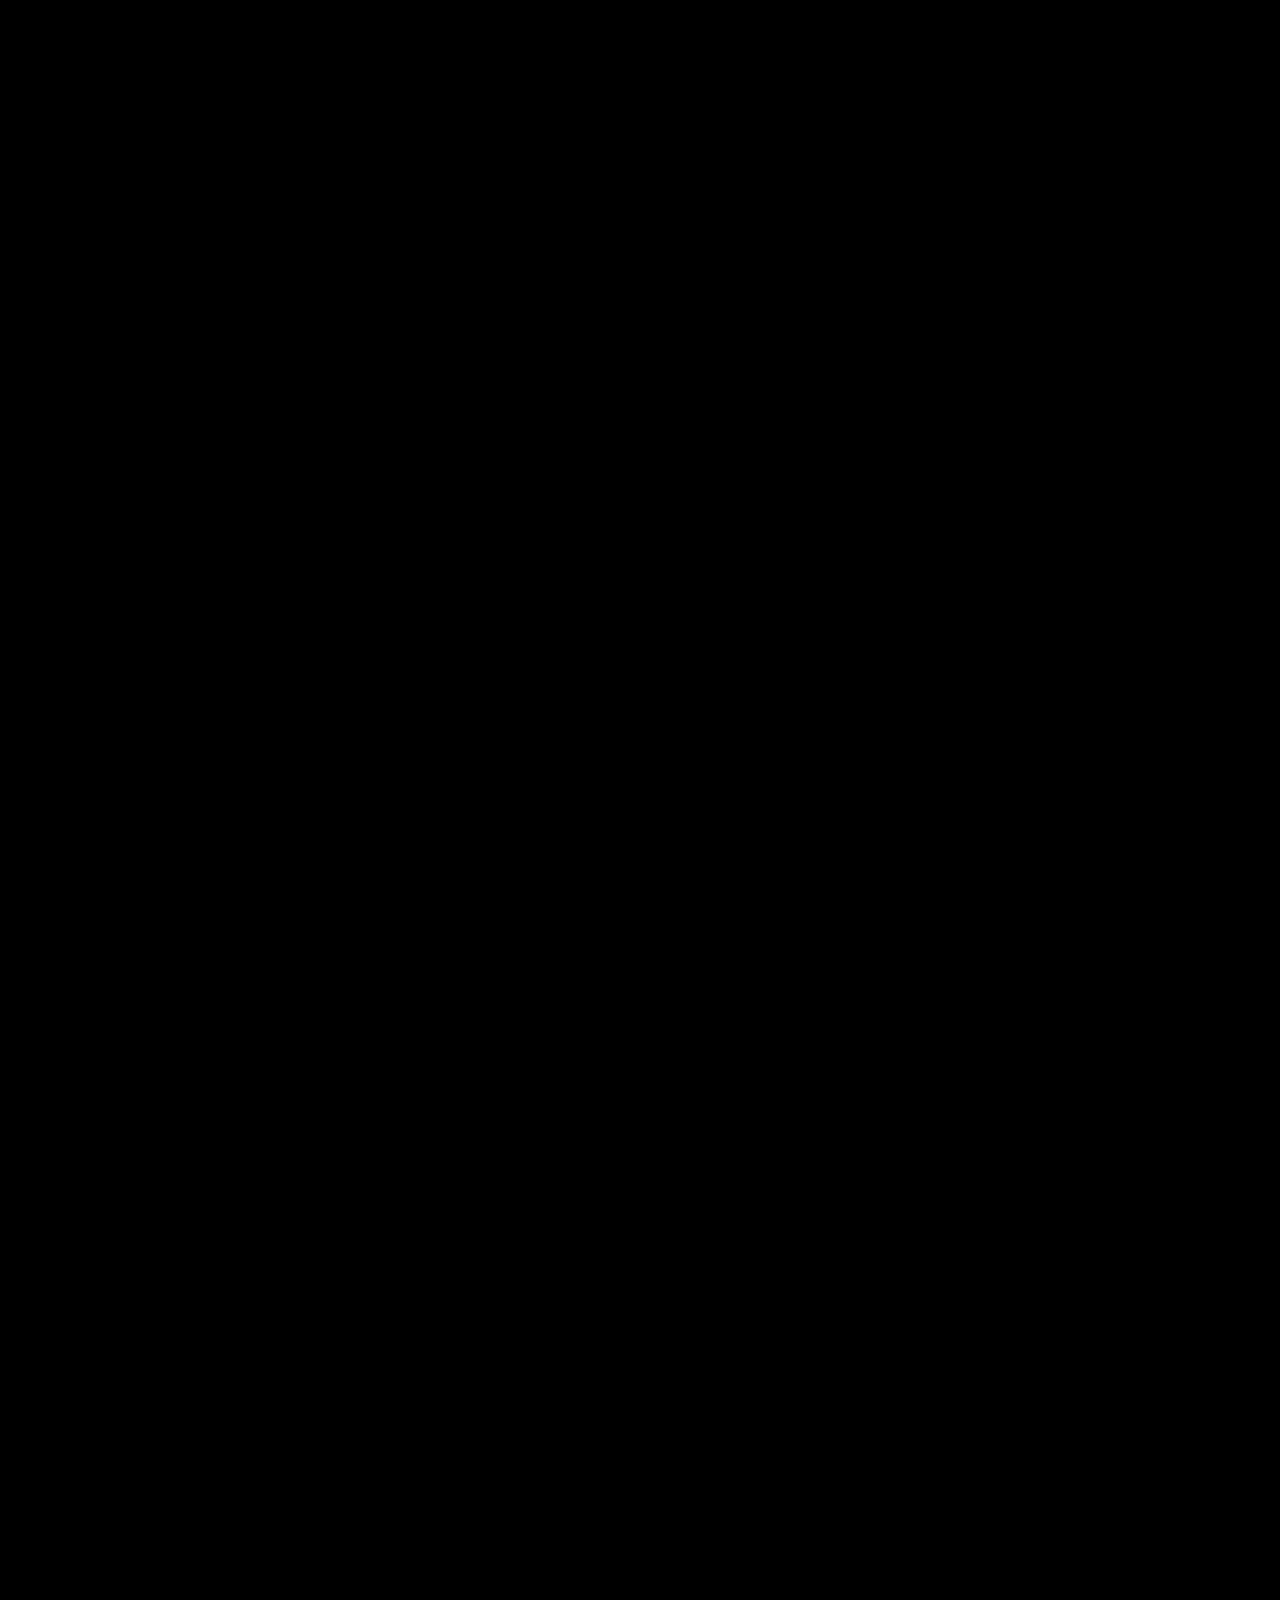
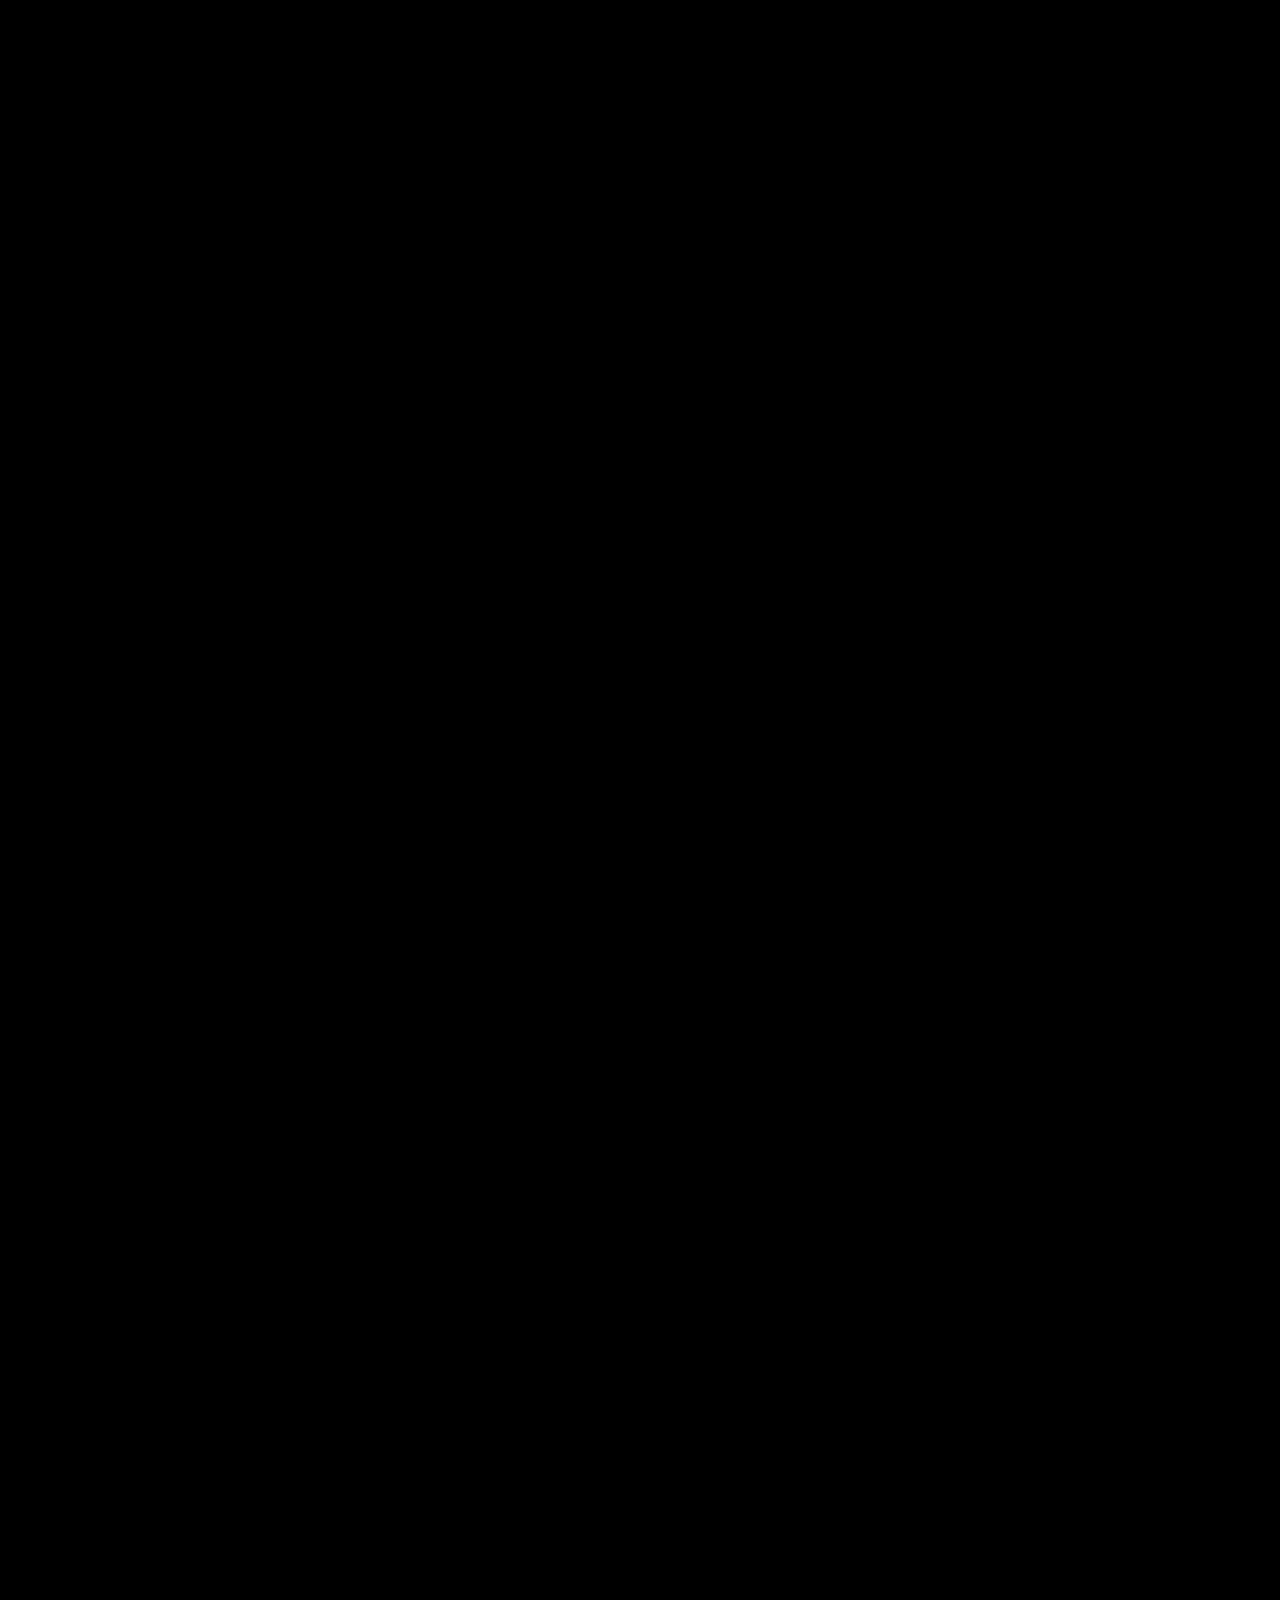
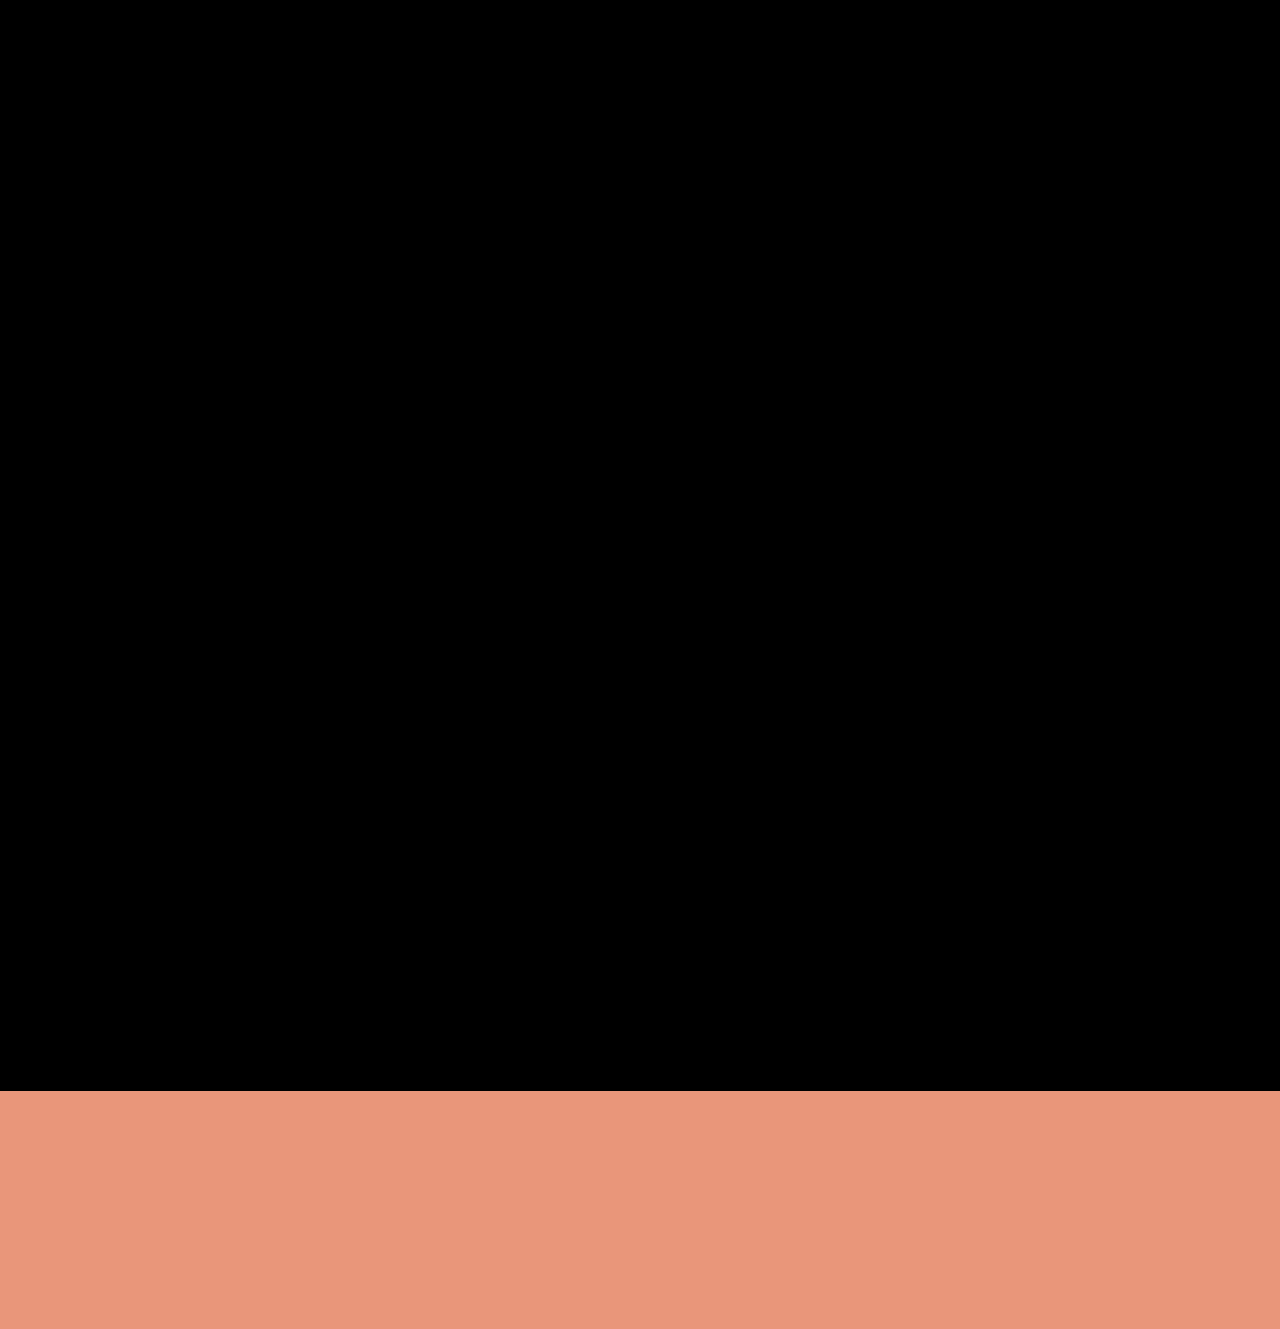
<file: index.html>
<!doctype html>
<html lang="en">
  <head>
    <!-- Required meta tags -->
    <meta charset="utf-8">
    <meta name="viewport" content="width=device-width, initial-scale=1">

    <!-- Bootstrap CSS -->
    <link href="https://cdn.jsdelivr.net/npm/bootstrap@5.0.2/dist/css/bootstrap.min.css" rel="stylesheet" integrity="sha384-EVSTQN3/azprG1Anm3QDgpJLIm9Nao0Yz1ztcQTwFspd3yD65VohhpuuCOmLASjC" crossorigin="anonymous">
    <link rel="stylesheet" type="text/css" href="news.css">
    <title>News World!</title>
  </head>
  <body>
    
  <div class="header"><h2><u>Welcome To World of News</u></h2>
  <br>
  <div>
  <hr style=" width:100%; color:#15f4ee; background-color:#15f4ee">
  </div>
  </div>
    <div class="container">
      <a href="news1.html"><div class="button">India</div></a>
      <br><br>
      <a href="news2.html"><div class="button">United State</div></a>
      <br><br>
      <a href="news3.html"><div class="button">Australia</div></a>
      <br><br>
      <a href="news4.html"><div class="button">United Kingdom</div></a>
      <br><br>
      <a href="news5.html"><div class="button">Russia</div></a>
      <br><br>
      <a href="news6.html"><div class="button">France</div></a>
      <br><br>
      <a href="news7.html"><div class="button">Germany</div></a>
      <br><br>
      <a href="news8.html"><div class="button">Hong Kong</div></a>
      <br><br>
      <a href="news9.html"><div class="button">Malaysia</div></a>
      <br><br>
      <a href="news10.html"><div class="button">Switzerland</div></a>
      <br>
      <br>
      <br>
    </div>
    <div class="footer">
      <br>
      <center><p>--NEWS World--</p>
      <p>front-end designed by SHRISHTI CHAUHAN & PRITI MAURYA</p>
      <P>back-end programmed by HARSHIT KUMAR</P>
      <p>under the guidance of Mr.NEERAJ DUBEY SIR</p>
      <p>govt. polytechnic college, chopan, sonbhadra</p>
      <p>contact us at "newsworld.360@gmail.com"</p></center>
    </div>
    <!-- Optional JavaScript; choose one of the two! -->

    <!-- Option 1: Bootstrap Bundle with Popper -->
    <script src="https://cdn.jsdelivr.net/npm/bootstrap@5.0.2/dist/js/bootstrap.bundle.min.js" integrity="sha384-MrcW6ZMFYlzcLA8Nl+NtUVF0sA7MsXsP1UyJoMp4YLEuNSfAP+JcXn/tWtIaxVXM" crossorigin="anonymous"></script>

    <!-- Option 2: Separate Popper and Bootstrap JS -->
    <!--
    <script src="https://cdn.jsdelivr.net/npm/@popperjs/core@2.9.2/dist/umd/popper.min.js" integrity="sha384-IQsoLXl5PILFhosVNubq5LC7Qb9DXgDA9i+tQ8Zj3iwWAwPtgFTxbJ8NT4GN1R8p" crossorigin="anonymous"></script>
    <script src="https://cdn.jsdelivr.net/npm/bootstrap@5.0.2/dist/js/bootstrap.min.js" integrity="sha384-cVKIPhGWiC2Al4u+LWgxfKTRIcfu0JTxR+EQDz/bgldoEyl4H0zUF0QKbrJ0EcQF" crossorigin="anonymous"></script>
    -->
  </body>
</html>
</file>
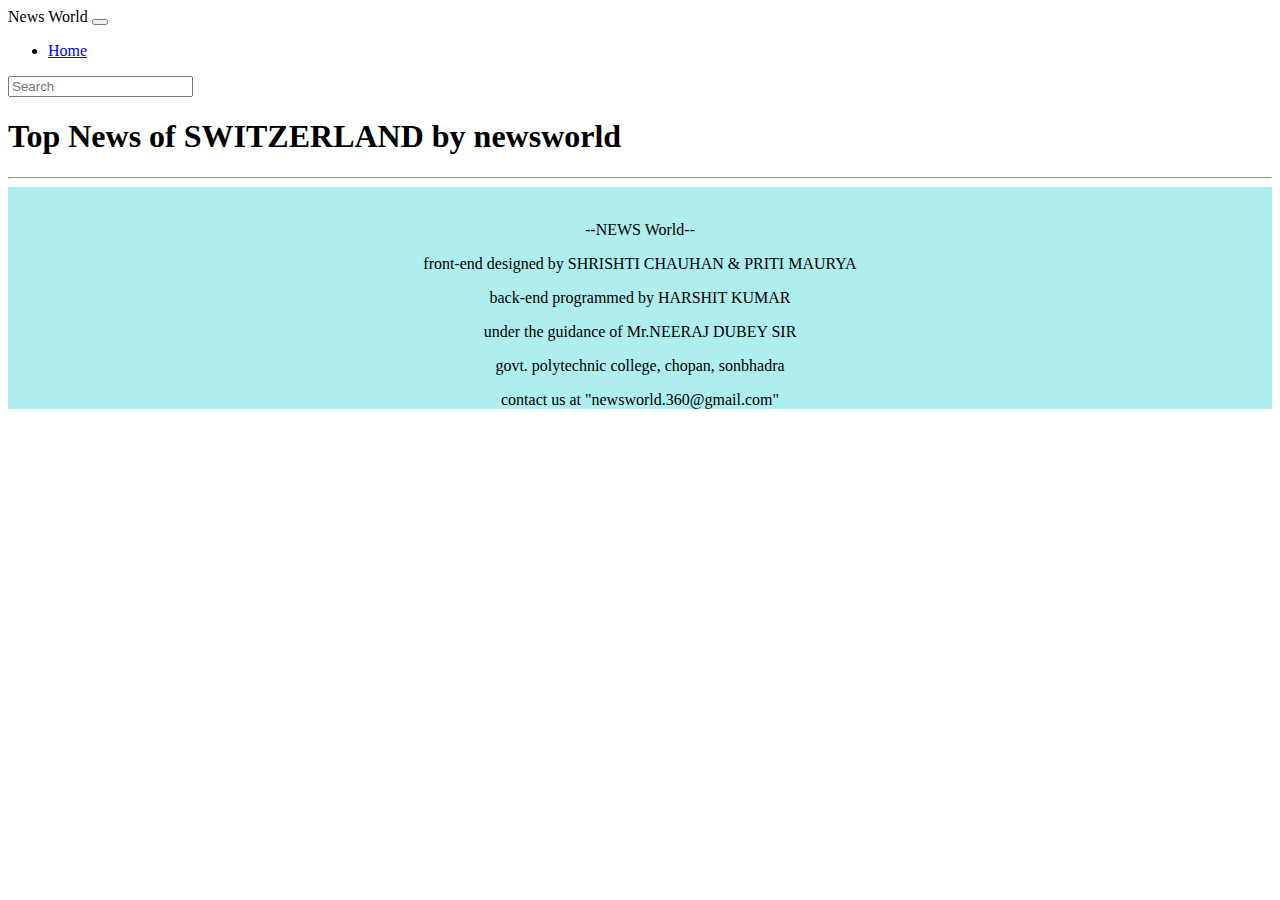
<file: news 10.html>
<!DOCTYPE html>
<html lang="en">

<head>
    <!-- Required meta tags -->
    <meta charset="utf-8" />
    <meta name="viewport" content="width=device-width, initial-scale=1" />

    <!-- Bootstrap CSS -->
    <link href="https://cdn.jsdelivr.net/npm/bootstrap@5.1.3/dist/css/bootstrap.min.css" rel="stylesheet"
        integrity="sha384-1BmE4kWBq78iYhFldvKuhfTAU6auU8tT94WrHftjDbrCEXSU1oBoqyl2QvZ6jIW3" crossorigin="anonymous" />
        
    <title>Welcome To News World</title>
</head>

<body>
  <nav class="navbar navbar-expand-lg navbar-dark bg-dark">
  <div class="container-fluid">
    <a class="navbar-brand">News World</a>
    <button class="navbar-toggler" type="button" data-bs-toggle="collapse" data-bs-target="#navbarSupportedContent" aria-controls="navbarSupportedContent" aria-expanded="false" aria-label="Toggle navigation">
      <span class="navbar-toggler-icon"></span>
    </button>
    <div class="collapse navbar-collapse" id="navbarSupportedContent">
      <ul class="navbar-nav me-auto mb-2 mb-lg-0">
        <li class="nav-item">
          <a class="nav-link active" aria-current="page" href="news.html">Home</a>
        </li>
      </ul>
      <form class="d-flex">
        <input class="form-control me-2" id="searchTxt" type="search" placeholder="Search" aria-label="Search">
        
      </form>
    </div>
  </div>
</nav>

    <div class="container my-3">
        <h1>Top News of SWITZERLAND  <span class="badge bg-secondary">by newsworld</span></h1>
        <hr>
        <div class="accordion" id="newsAccordion"></div>
    </div>
<div class="footer" style="background-color:#AFEEEE; color:black;">
      <br>
      <center><p>--NEWS World--</p>
      <p>front-end designed by SHRISHTI CHAUHAN & PRITI MAURYA</p>
      <P>back-end programmed by HARSHIT KUMAR</P>
      <p>under the guidance of Mr.NEERAJ DUBEY SIR</p>
      <p>govt. polytechnic college, chopan, sonbhadra</p>
      <p>contact us at "newsworld.360@gmail.com"</p></center>
    </div>

    <!-- Optional JavaScript; choose one of the two! -->

    <!-- Option 1: Bootstrap Bundle with Popper -->
    <script src="https://cdn.jsdelivr.net/npm/bootstrap@5.1.3/dist/js/bootstrap.bundle.min.js"
        integrity="sha384-ka7Sk0Gln4gmtz2MlQnikT1wXgYsOg+OMhuP+IlRH9sENBO0LRn5q+8nbTov4+1p"
        crossorigin="anonymous"></script>

    <!-- Option 2: Separate Popper and Bootstrap JS -->
    <!--
    <script src="https://cdn.jsdelivr.net/npm/@popperjs/core@2.10.2/dist/umd/popper.min.js" integrity="sha384-7+zCNj/IqJ95wo16oMtfsKbZ9ccEh31eOz1HGyDuCQ6wgnyJNSYdrPa03rtR1zdB" crossorigin="anonymous"></script>
    <script src="https://cdn.jsdelivr.net/npm/bootstrap@5.1.3/dist/js/,bootstrap.min.js" integrity="sha384-QJHtvGhmr9XOIpI6YVutG+2QOK9T+ZnN4kzFN1RtK3zEFEIsxhlmWl5/YESvpZ13" crossorigin="anonymous"></script>
    -->
    <script>
      //initialize the news api parameter
let country = "ch";
let apikey = "6322a8382a8346d892784641e8edb92d";
//grab the news container
let newsAccordions = document.getElementById("newsAccordion");

//Create an ajax get request
const xhr = new XMLHttpRequest();
xhr.open('GET',`https://newsapi.org/v2/top-headlines?country=${country}&apiKey=${apikey}`,true);


//what to do when response is ready
xhr.onload = function () {
  if (this.status === 200) {
    let json = JSON.parse(this.responseText);
    let articles = json.articles;
    console.log(articles);
    let newsHtml = "";
    articles.forEach(function(element, index) {
 //console.log(element, index);
     let news = `<div class="accordion" id="newsAccordion">
                <div class="accordion-item">

                    <h2 class="accordion-header" id="heading${index}">
                            <b>Breaking News ${index+1}:</b>
                        <button class="accordion-button" type="button" data-bs-toggle="collapse" data-bs-target="#collapse${index}"
                            aria-expanded="true" aria-controls="collapse${index}">
                           
                           ${element["title"]}
                        
                        </button>
                    </h2>
                    </div>
                    <div id="collapse${index}" class="accordion-collapse collapse" aria-labelledby="heading${index}"
                        data-bs-parent="#newsAccordion">
                        <div class="accordion-body">${element["content"]}. <a href="${element['url']}" target="_blank"> Read more here </a></div>
                    </div>                        
                </div>`;
            newsHtml += news;
        });
    newsAccordions.innerHTML = newsHtml;
  } 
  else {
    console.log("Some error occured");
  }
}

xhr.send();
 
let search = document.getElementById('searchTxt');
search.addEventListener("input", function(){
  let inputVal = search.value.toUpperCase();
  //console.log("input event fired!!",inputVal);
  let accSearch = document.getElementsByClassName('accordion-item');
  Array.from(accSearch).forEach(function(element){
    let accTxt = element.getElementsByTagName("button")[0].innerText;
    //console.log(accTxt)
    if(accTxt.includes(inputVal)){
      element.style.display = "block";
    }
    else{
      element.style.display = "none";
    }
  })
  
});
    </script>
    
</body>
</html>
</file>
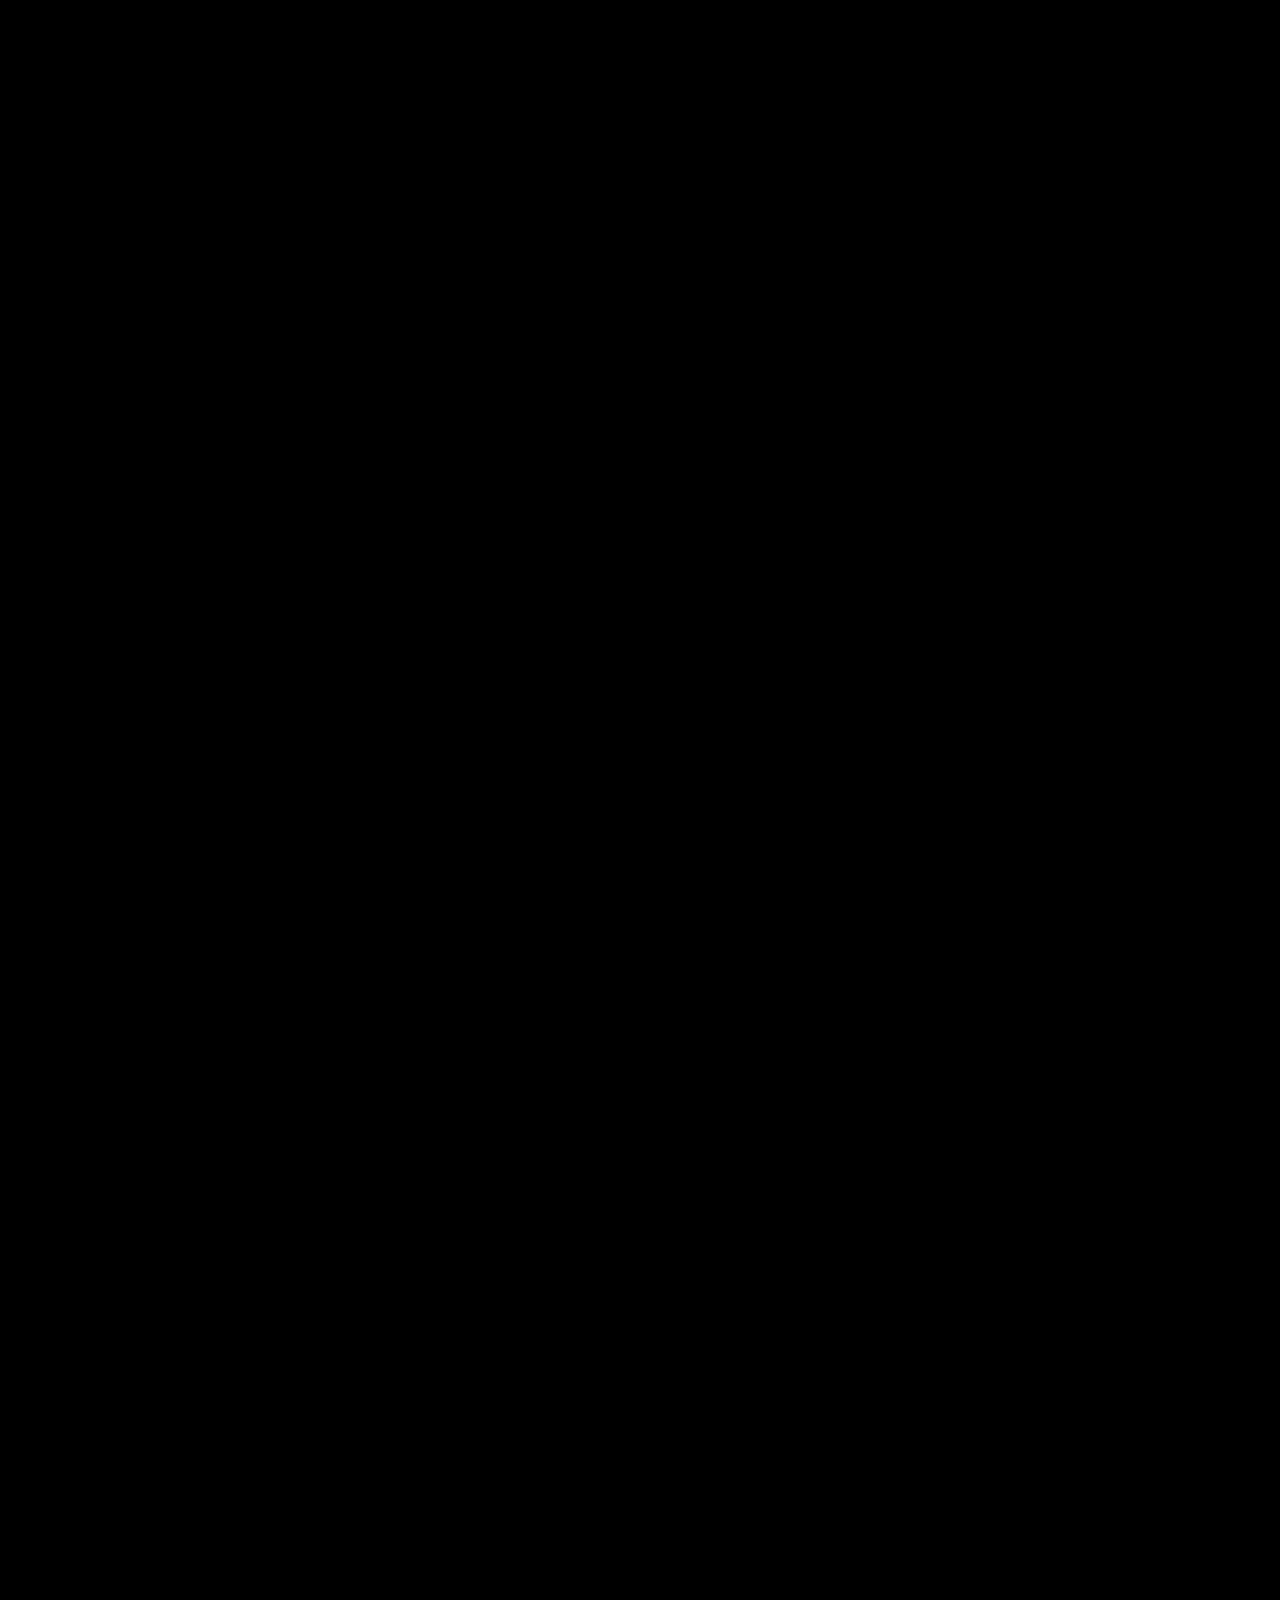
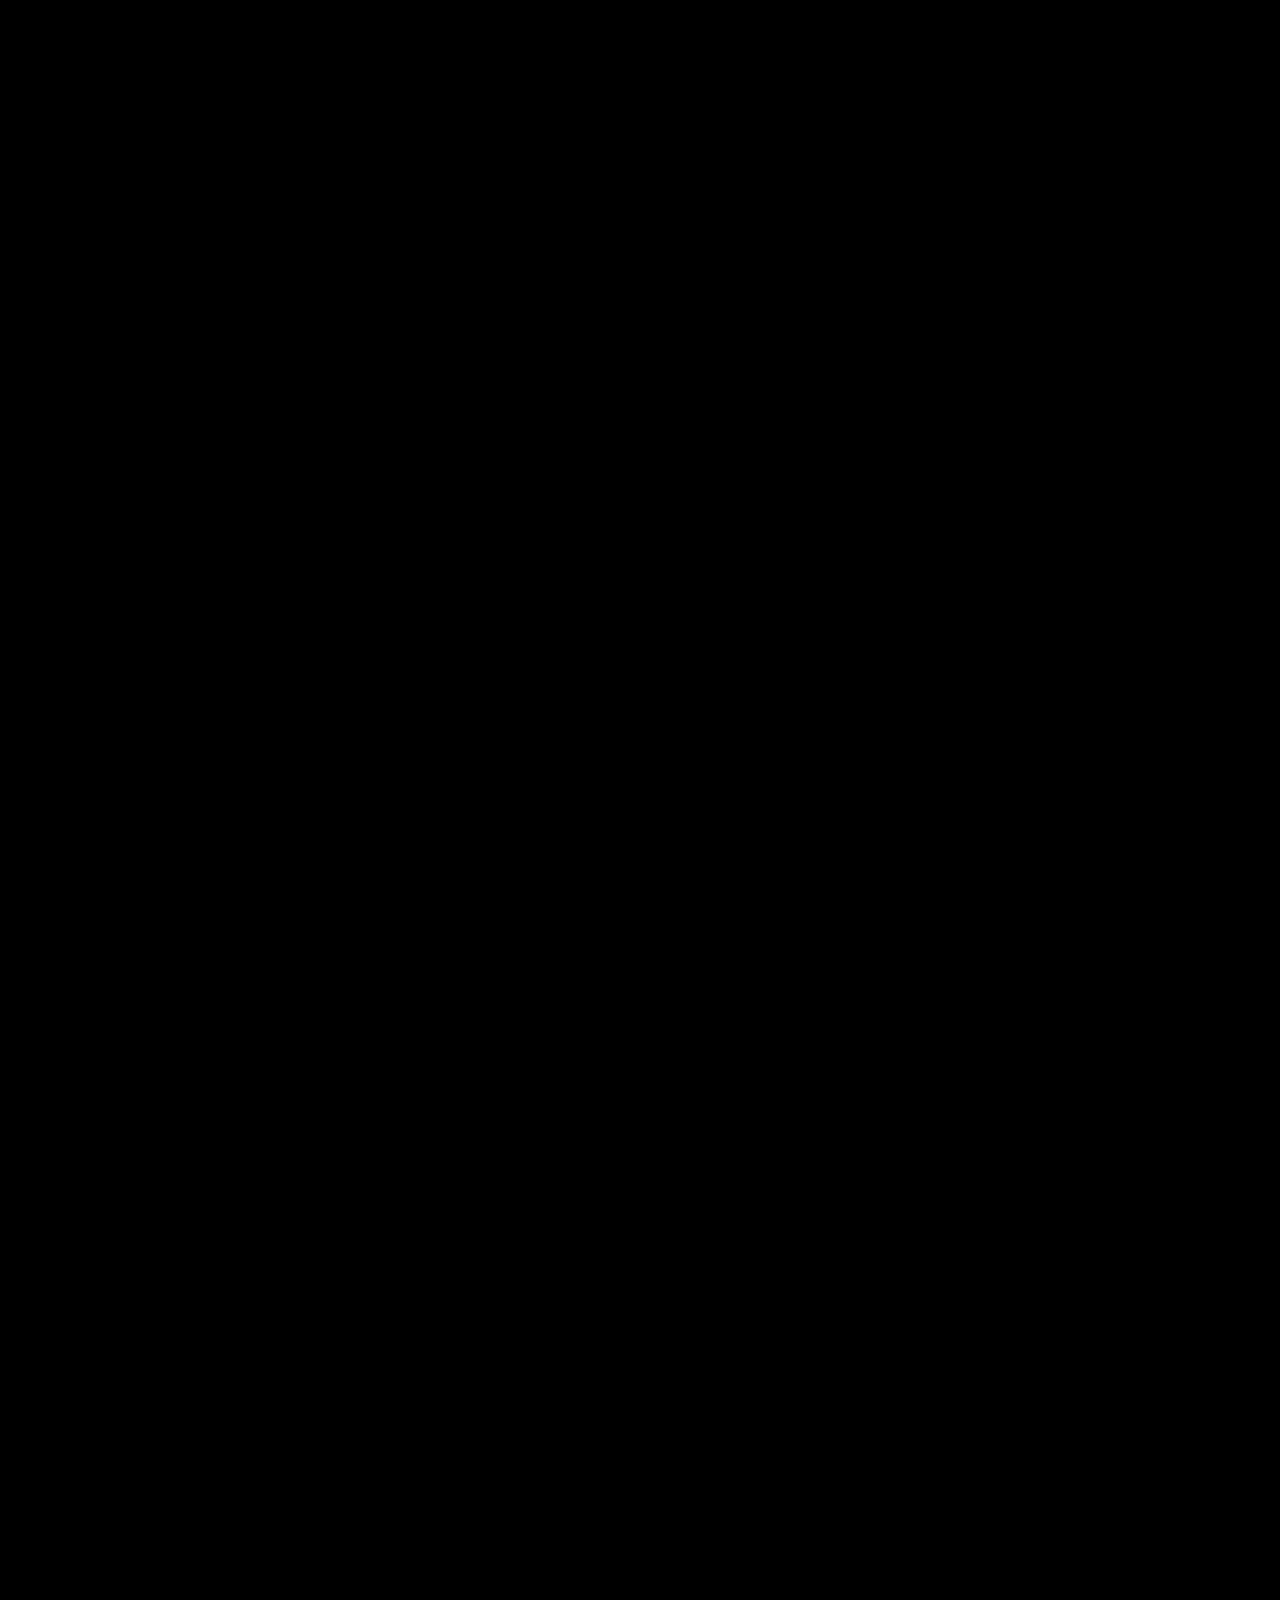
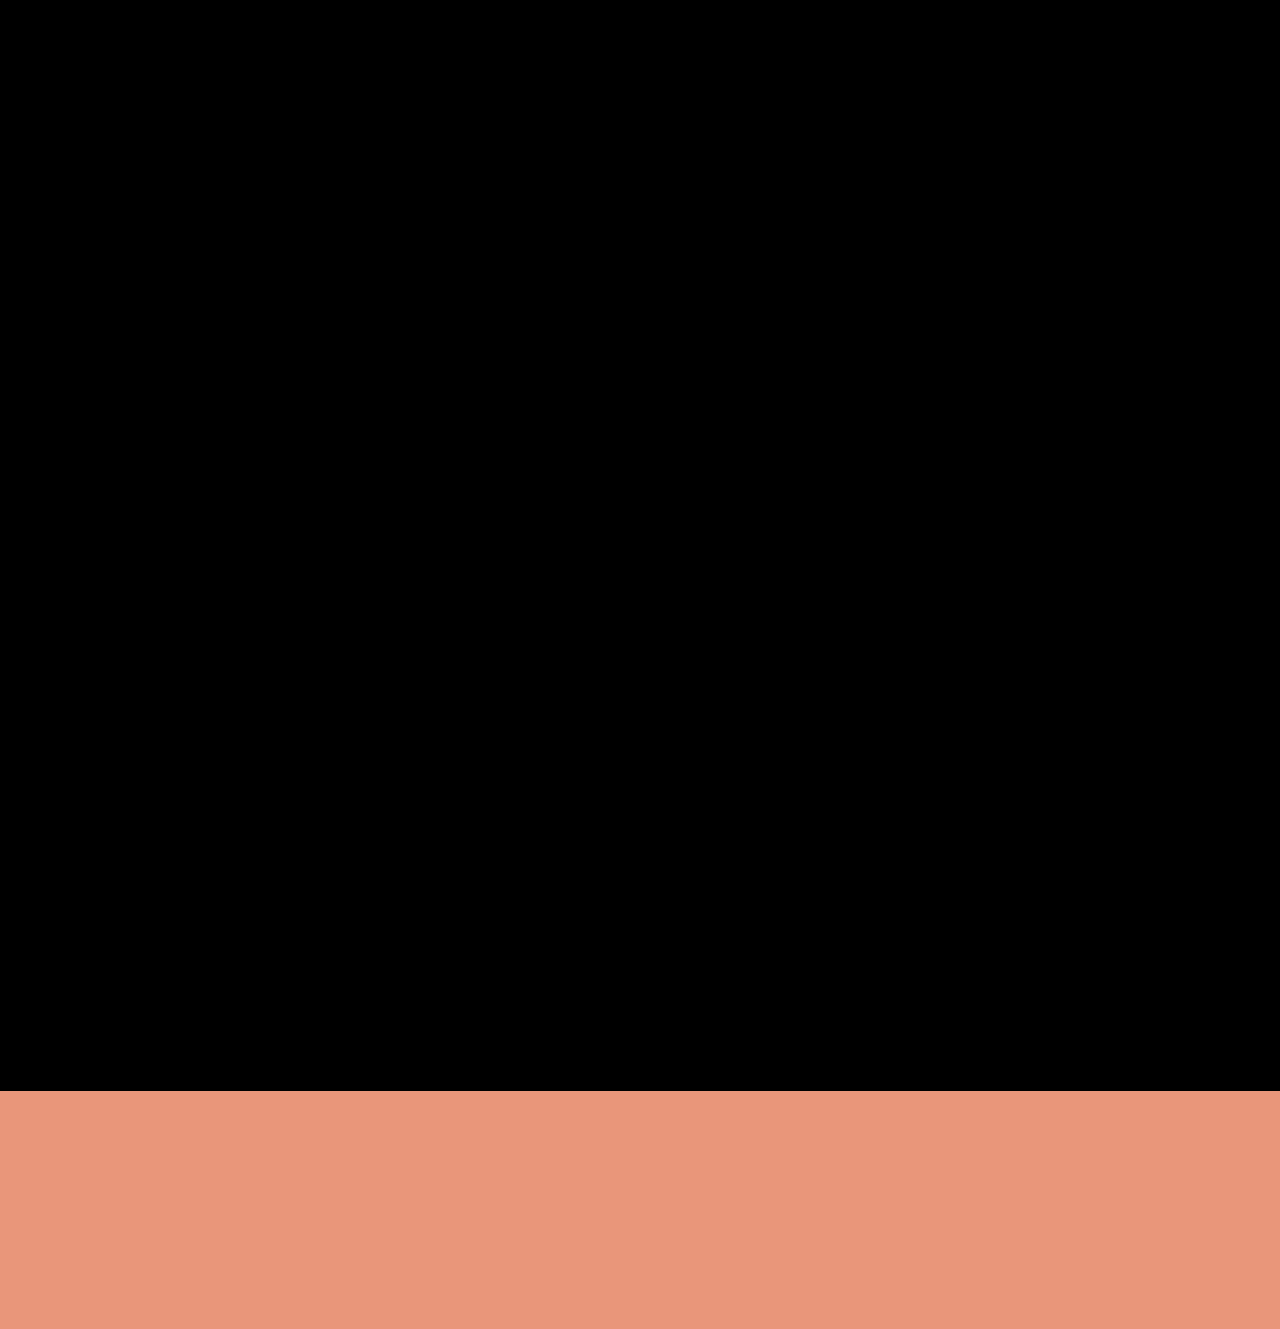
<file: news.html>
<!doctype html>
<html lang="en">
  <head>
    <!-- Required meta tags -->
    <meta charset="utf-8">
    <meta name="viewport" content="width=device-width, initial-scale=1">

    <!-- Bootstrap CSS -->
    <link href="https://cdn.jsdelivr.net/npm/bootstrap@5.0.2/dist/css/bootstrap.min.css" rel="stylesheet" integrity="sha384-EVSTQN3/azprG1Anm3QDgpJLIm9Nao0Yz1ztcQTwFspd3yD65VohhpuuCOmLASjC" crossorigin="anonymous">
    <link rel="stylesheet" type="text/css" href="news.css">
    <title>News World!</title>
  </head>
  <body>
    
  <div class="header"><h2><u>Welcome To World of News</u></h2>
  <br>
  <div>
  <hr style=" width:100%; color:#15f4ee; background-color:#15f4ee">
  </div>
  </div>
    <div class="container">
      <a href="news1.html"><div class="button">India</div></a>
      <br><br>
      <a href="news2.html"><div class="button">United State</div></a>
      <br><br>
      <a href="news3.html"><div class="button">Australia</div></a>
      <br><br>
      <a href="news4.html"><div class="button">United Kingdom</div></a>
      <br><br>
      <a href="news5.html"><div class="button">Russia</div></a>
      <br><br>
      <a href="news6.html"><div class="button">France</div></a>
      <br><br>
      <a href="news7.html"><div class="button">Germany</div></a>
      <br><br>
      <a href="news8.html"><div class="button">Hong Kong</div></a>
      <br><br>
      <a href="news9.html"><div class="button">Malaysia</div></a>
      <br><br>
      <a href="news10.html"><div class="button">Switzerland</div></a>
      <br>
      <br>
      <br>
    </div>
    <div class="footer">
      <br>
      <center><p>--NEWS World--</p>
      <p>front-end designed by SHRISHTI CHAUHAN & PRITI MAURYA</p>
      <P>back-end programmed by HARSHIT KUMAR</P>
      <p>under the guidance of Mr.NEERAJ DUBEY SIR</p>
      <p>govt. polytechnic college, chopan, sonbhadra</p>
      <p>contact us at "newsworld.360@gmail.com"</p></center>
    </div>
    <!-- Optional JavaScript; choose one of the two! -->

    <!-- Option 1: Bootstrap Bundle with Popper -->
    <script src="https://cdn.jsdelivr.net/npm/bootstrap@5.0.2/dist/js/bootstrap.bundle.min.js" integrity="sha384-MrcW6ZMFYlzcLA8Nl+NtUVF0sA7MsXsP1UyJoMp4YLEuNSfAP+JcXn/tWtIaxVXM" crossorigin="anonymous"></script>

    <!-- Option 2: Separate Popper and Bootstrap JS -->
    <!--
    <script src="https://cdn.jsdelivr.net/npm/@popperjs/core@2.9.2/dist/umd/popper.min.js" integrity="sha384-IQsoLXl5PILFhosVNubq5LC7Qb9DXgDA9i+tQ8Zj3iwWAwPtgFTxbJ8NT4GN1R8p" crossorigin="anonymous"></script>
    <script src="https://cdn.jsdelivr.net/npm/bootstrap@5.0.2/dist/js/bootstrap.min.js" integrity="sha384-cVKIPhGWiC2Al4u+LWgxfKTRIcfu0JTxR+EQDz/bgldoEyl4H0zUF0QKbrJ0EcQF" crossorigin="anonymous"></script>
    -->
  </body>
</html>
</file>
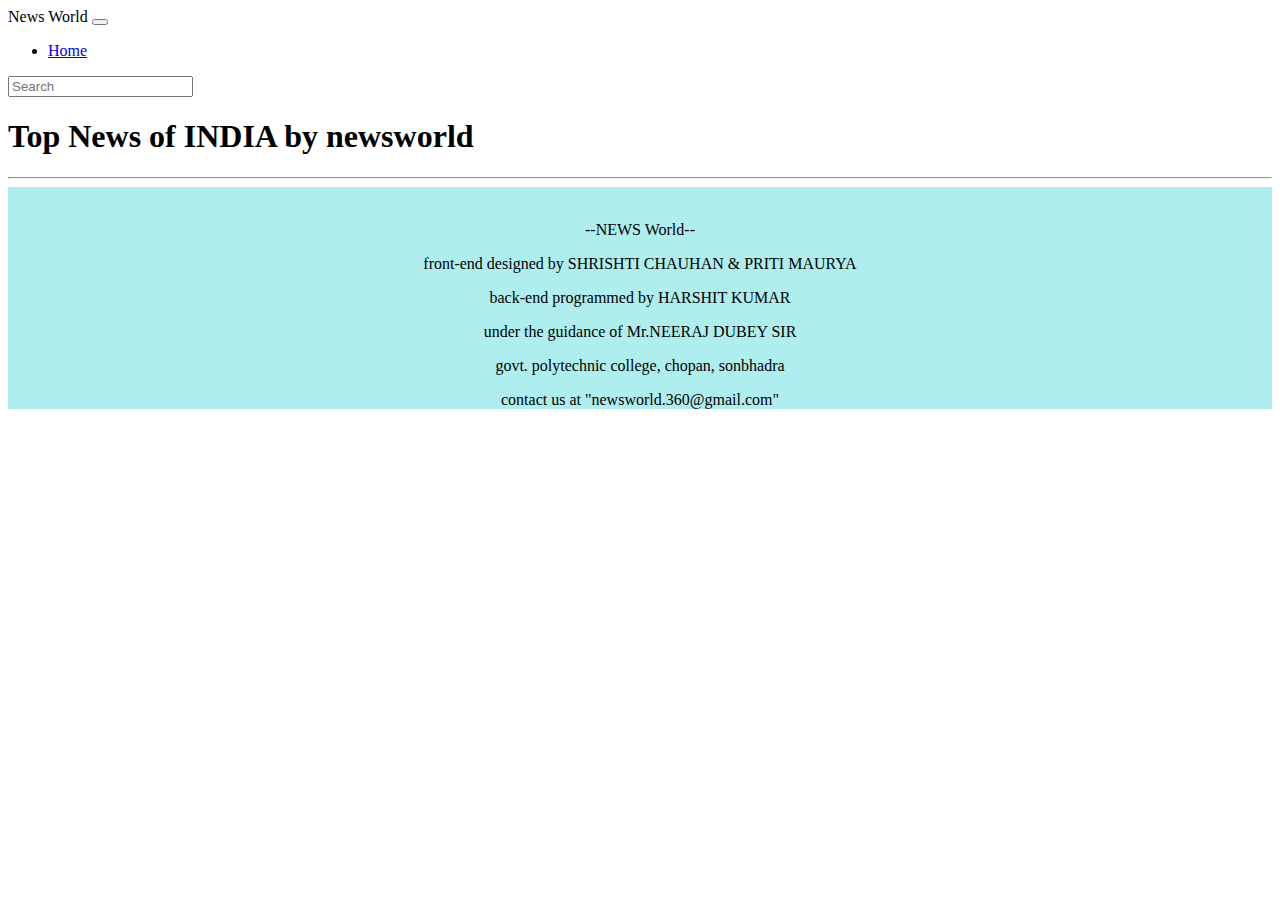
<file: news1.html>
<!DOCTYPE html>
<html lang="en">

<head>
    <!-- Required meta tags -->
    <meta charset="utf-8" />
    <meta name="viewport" content="width=device-width, initial-scale=1" />

    <!-- Bootstrap CSS -->
    <link href="https://cdn.jsdelivr.net/npm/bootstrap@5.1.3/dist/css/bootstrap.min.css" rel="stylesheet"
        integrity="sha384-1BmE4kWBq78iYhFldvKuhfTAU6auU8tT94WrHftjDbrCEXSU1oBoqyl2QvZ6jIW3" crossorigin="anonymous" />
        
    <title>Welcome To News World</title>
</head>

<body>
  <nav class="navbar navbar-expand-lg navbar-dark bg-dark">
  <div class="container-fluid">
    <a class="navbar-brand">News World</a>
    <button class="navbar-toggler" type="button" data-bs-toggle="collapse" data-bs-target="#navbarSupportedContent" aria-controls="navbarSupportedContent" aria-expanded="false" aria-label="Toggle navigation">
      <span class="navbar-toggler-icon"></span>
    </button>
    <div class="collapse navbar-collapse" id="navbarSupportedContent">
      <ul class="navbar-nav me-auto mb-2 mb-lg-0">
        <li class="nav-item">
          <a class="nav-link active" aria-current="page" href="news.html">Home</a>
        </li>
      </ul>
      <form class="d-flex">
        <input class="form-control me-2" id="searchTxt" type="search" placeholder="Search" aria-label="Search">
        
      </form>
    </div>
  </div>
</nav>

    <div class="container my-3">
        <h1>Top News of INDIA  <span class="badge bg-secondary">by newsworld</span></h1>
        <hr>
        <div class="accordion" id="newsAccordion"></div>
    </div>
<div class="footer" style="background-color:#AFEEEE; color:black;">
      <br>
      <center><p>--NEWS World--</p>
      <p>front-end designed by SHRISHTI CHAUHAN & PRITI MAURYA</p>
      <P>back-end programmed by HARSHIT KUMAR</P>
      <p>under the guidance of Mr.NEERAJ DUBEY SIR</p>
      <p>govt. polytechnic college, chopan, sonbhadra</p>
      <p>contact us at "newsworld.360@gmail.com"</p></center>
    </div>
    <!-- Optional JavaScript; choose one of the two! -->

    <!-- Option 1: Bootstrap Bundle with Popper -->
    <script src="https://cdn.jsdelivr.net/npm/bootstrap@5.1.3/dist/js/bootstrap.bundle.min.js"
        integrity="sha384-ka7Sk0Gln4gmtz2MlQnikT1wXgYsOg+OMhuP+IlRH9sENBO0LRn5q+8nbTov4+1p"
        crossorigin="anonymous"></script>

    <!-- Option 2: Separate Popper and Bootstrap JS -->
    <!--
    <script src="https://cdn.jsdelivr.net/npm/@popperjs/core@2.10.2/dist/umd/popper.min.js" integrity="sha384-7+zCNj/IqJ95wo16oMtfsKbZ9ccEh31eOz1HGyDuCQ6wgnyJNSYdrPa03rtR1zdB" crossorigin="anonymous"></script>
    <script src="https://cdn.jsdelivr.net/npm/bootstrap@5.1.3/dist/js/,bootstrap.min.js" integrity="sha384-QJHtvGhmr9XOIpI6YVutG+2QOK9T+ZnN4kzFN1RtK3zEFEIsxhlmWl5/YESvpZ13" crossorigin="anonymous"></script>
    -->
    <script>
      //initialize the news api parameter
let country = "in";
let apikey = "6322a8382a8346d892784641e8edb92d";
//grab the news container
let newsAccordions = document.getElementById("newsAccordion");

//Create an ajax get request
const xhr = new XMLHttpRequest();
xhr.open('GET',`https://newsapi.org/v2/top-headlines?country=${country}&apiKey=${apikey}`,true);


//what to do when response is ready
xhr.onload = function () {
  if (this.status === 200) {
    let json = JSON.parse(this.responseText);
    let articles = json.articles;
    console.log(articles);
    let newsHtml = "";
    articles.forEach(function(element, index) {
 //console.log(element, index);
    let news = `<div class="accordion" id="newsAccordion">
                <div class="accordion-item">

                    <h2 class="accordion-header" id="heading${index}">
                            <b>Breaking News ${index+1}:</b>
                        <button class="accordion-button" type="button" data-bs-toggle="collapse" data-bs-target="#collapse${index}"
                            aria-expanded="true" aria-controls="collapse${index}">
                           
                           ${element["title"]}
                        
                        </button>
                    </h2>
                    </div>
                    <div id="collapse${index}" class="accordion-collapse collapse" aria-labelledby="heading${index}"
                        data-bs-parent="#newsAccordion">
                        <div class="accordion-body">${element["content"]}. <a href="${element['url']}" target="_blank"> Read more here </a></div>
                    </div>                        
                </div>`;
            newsHtml += news;
        });
    newsAccordions.innerHTML = newsHtml;
  } 
  else {
    console.log("Some error occured");
  }
}

xhr.send();

 
let search = document.getElementById('searchTxt');
search.addEventListener("input", function(){
  let inputVal;
  //console.log("input event fired!!",inputVal);
  if(inputVal>='A' && inputVal<=Z){
    inputVal = search.value.toLowerCase();
  let accSearch = document.getElementsByClassName('accordion-item');
  Array.from(accSearch).forEach(function(element){
    let accTxt = element.getElementsByTagName("button")[0].innerText;
    //console.log(accTxt)
    if(accTxt.includes(inputVal)){
      element.style.display = "block";
    }
    else{
      element.style.display = "none";
    }
  });
  }
else{
  inputVal = search.value.toUpperCase();
  //console.log("input event fired!!",inputVal);
  let accSearch = document.getElementsByClassName('accordion-item');
  Array.from(accSearch).forEach(function(element){
    let accTxt = element.getElementsByTagName("button")[0].innerText;
    //console.log(accTxt)
    if(accTxt.includes(inputVal)){
      element.style.display = "block";
    }
    else{
      element.style.display = "none";
    }
  });
}
});

    </script>
    
</body>
</html>
</file>
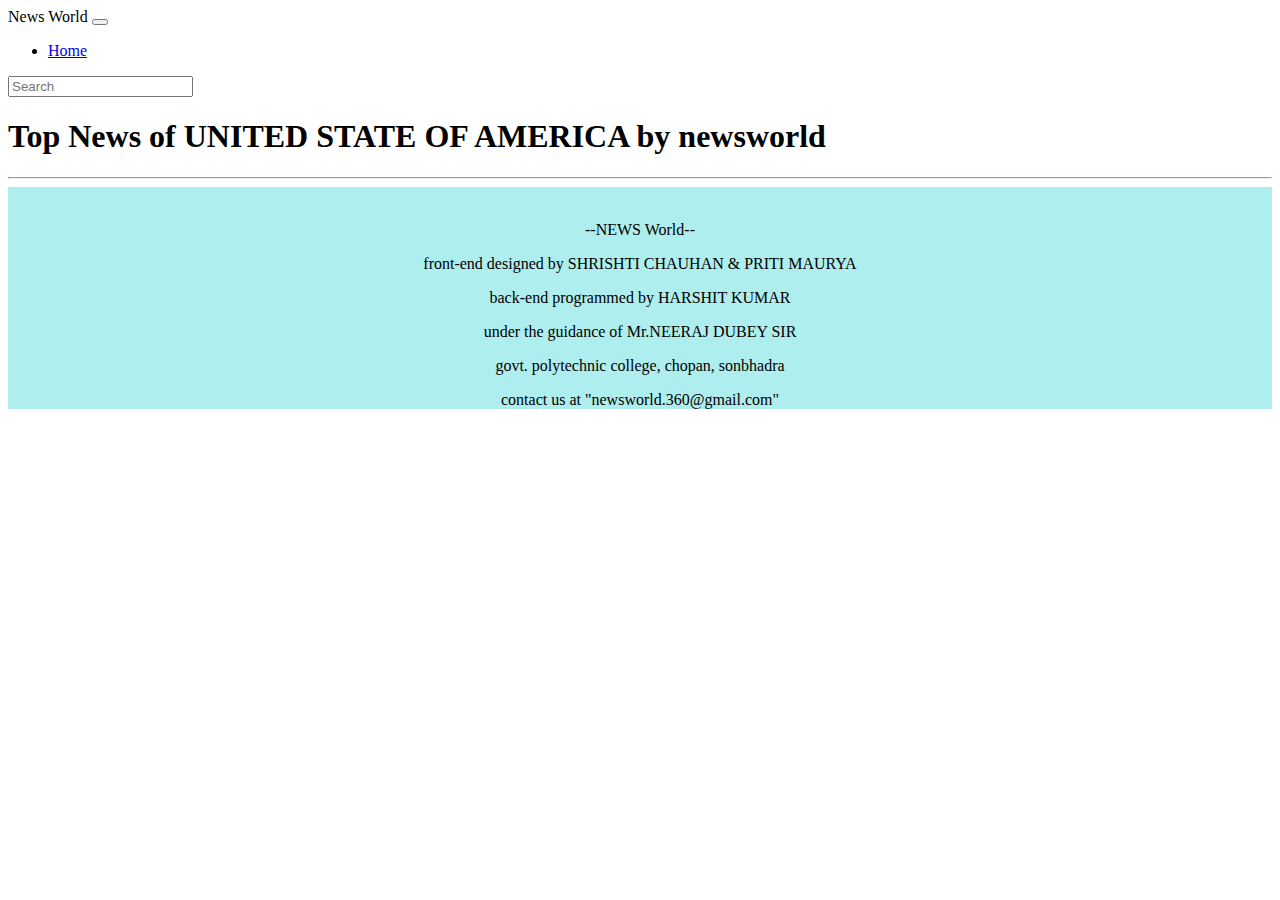
<file: news2.html>
<!DOCTYPE html>
<html lang="en">

<head>
    <!-- Required meta tags -->
    <meta charset="utf-8" />
    <meta name="viewport" content="width=device-width, initial-scale=1" />

    <!-- Bootstrap CSS -->
    <link href="https://cdn.jsdelivr.net/npm/bootstrap@5.1.3/dist/css/bootstrap.min.css" rel="stylesheet"
        integrity="sha384-1BmE4kWBq78iYhFldvKuhfTAU6auU8tT94WrHftjDbrCEXSU1oBoqyl2QvZ6jIW3" crossorigin="anonymous" />
        
    <title>Welcome To News World</title>
</head>

<body>
  <nav class="navbar navbar-expand-lg navbar-dark bg-dark">
  <div class="container-fluid">
    <a class="navbar-brand">News World</a>
    <button class="navbar-toggler" type="button" data-bs-toggle="collapse" data-bs-target="#navbarSupportedContent" aria-controls="navbarSupportedContent" aria-expanded="false" aria-label="Toggle navigation">
      <span class="navbar-toggler-icon"></span>
    </button>
    <div class="collapse navbar-collapse" id="navbarSupportedContent">
      <ul class="navbar-nav me-auto mb-2 mb-lg-0">
        <li class="nav-item">
          <a class="nav-link active" aria-current="page" href="news.html">Home</a>
        </li>
      </ul>
      <form class="d-flex">
        <input class="form-control me-2" id="searchTxt" type="search" placeholder="Search" aria-label="Search">
      </form>
    </div>
  </div>
</nav>
  

    <div class="container my-3">
        <h1>Top News of UNITED STATE OF AMERICA  <span class="badge bg-secondary">by newsworld</span></h1>
        <hr>
        <div class="accordion" id="newsAccordion"></div>
    </div>
<div class="footer" style="background-color:#AFEEEE; color:black;">
      <br>
      <center><p>--NEWS World--</p>
      <p>front-end designed by SHRISHTI CHAUHAN & PRITI MAURYA</p>
      <P>back-end programmed by HARSHIT KUMAR</P>
      <p>under the guidance of Mr.NEERAJ DUBEY SIR</p>
      <p>govt. polytechnic college, chopan, sonbhadra</p>
      <p>contact us at "newsworld.360@gmail.com"</p></center>
    </div>

    <!-- Optional JavaScript; choose one of the two! -->

    <!-- Option 1: Bootstrap Bundle with Popper -->
    <script src="https://cdn.jsdelivr.net/npm/bootstrap@5.1.3/dist/js/bootstrap.bundle.min.js"
        integrity="sha384-ka7Sk0Gln4gmtz2MlQnikT1wXgYsOg+OMhuP+IlRH9sENBO0LRn5q+8nbTov4+1p"
        crossorigin="anonymous"></script>

    <!-- Option 2: Separate Popper and Bootstrap JS -->
    <!--
    <script src="https://cdn.jsdelivr.net/npm/@popperjs/core@2.10.2/dist/umd/popper.min.js" integrity="sha384-7+zCNj/IqJ95wo16oMtfsKbZ9ccEh31eOz1HGyDuCQ6wgnyJNSYdrPa03rtR1zdB" crossorigin="anonymous"></script>
    <script src="https://cdn.jsdelivr.net/npm/bootstrap@5.1.3/dist/js/,bootstrap.min.js" integrity="sha384-QJHtvGhmr9XOIpI6YVutG+2QOK9T+ZnN4kzFN1RtK3zEFEIsxhlmWl5/YESvpZ13" crossorigin="anonymous"></script>
    -->
    <script>
    
      //initialize the news api parameter
    let country = "us";
    let apikey = "6322a8382a8346d892784641e8edb92d";
    //grab the news container
    let newsAccordions = document.getElementById("newsAccordion");

    //Create an ajax get request
    const xhr = new XMLHttpRequest();
    xhr.open('GET',`https://newsapi.org/v2/top-headlines?country=${country}&apiKey=${apikey}`,true);


//what to do when response is ready
    xhr.onload = function () {
      if (this.status === 200) {
      let json = JSON.parse(this.responseText);
      let articles = json.articles;
      console.log(articles);
      let newsHtml = "";
      articles.forEach(function(element, index) {
 //console.log(element, index);
     let news = `<div class="accordion" id="newsAccordion">
                <div class="accordion-item">
 
                    <h2 class="accordion-header" id="heading${index}">
                           <b>Breaking News ${index+1}:</b>
                        <button class="accordion-button" type="button" data-bs-toggle="collapse" data-bs-target="#collapse${index}"
                            aria-expanded="true" aria-controls="collapse${index}">
                           
                           ${element["title"]}
                        
                        </button>
                    </h2>
                    </div>
                    <div id="collapse${index}" class="accordion-collapse collapse" aria-labelledby="heading${index}"
                        data-bs-parent="#newsAccordion">
                        <div class="accordion-body">${element["content"]}. <a href="${element['url']}" target="_blank"> Read more here </a></div>
                    </div>                        
                </div>`;
            newsHtml += news;
        });
    newsAccordions.innerHTML = newsHtml;
  } 
  else {
    console.log("Some error occured");
  }
}

xhr.send();
 
let search = document.getElementById('searchTxt');
search.addEventListener("input", function(){
  let inputVal = search.value.toUpperCase();
  //console.log("input event fired!!",inputVal);
  let accSearch = document.getElementsByClassName('accordion-item');
  Array.from(accSearch).forEach(function(element){
    let accTxt = element.getElementsByTagName("button")[0].innerText;
    //console.log(accTxt)
    if(accTxt.includes(inputVal)){
      element.style.display = "block";
    }
    else{
      element.style.display = "none";
    }
  });
  
});

    </script>
    
</body>
</html>
</file>
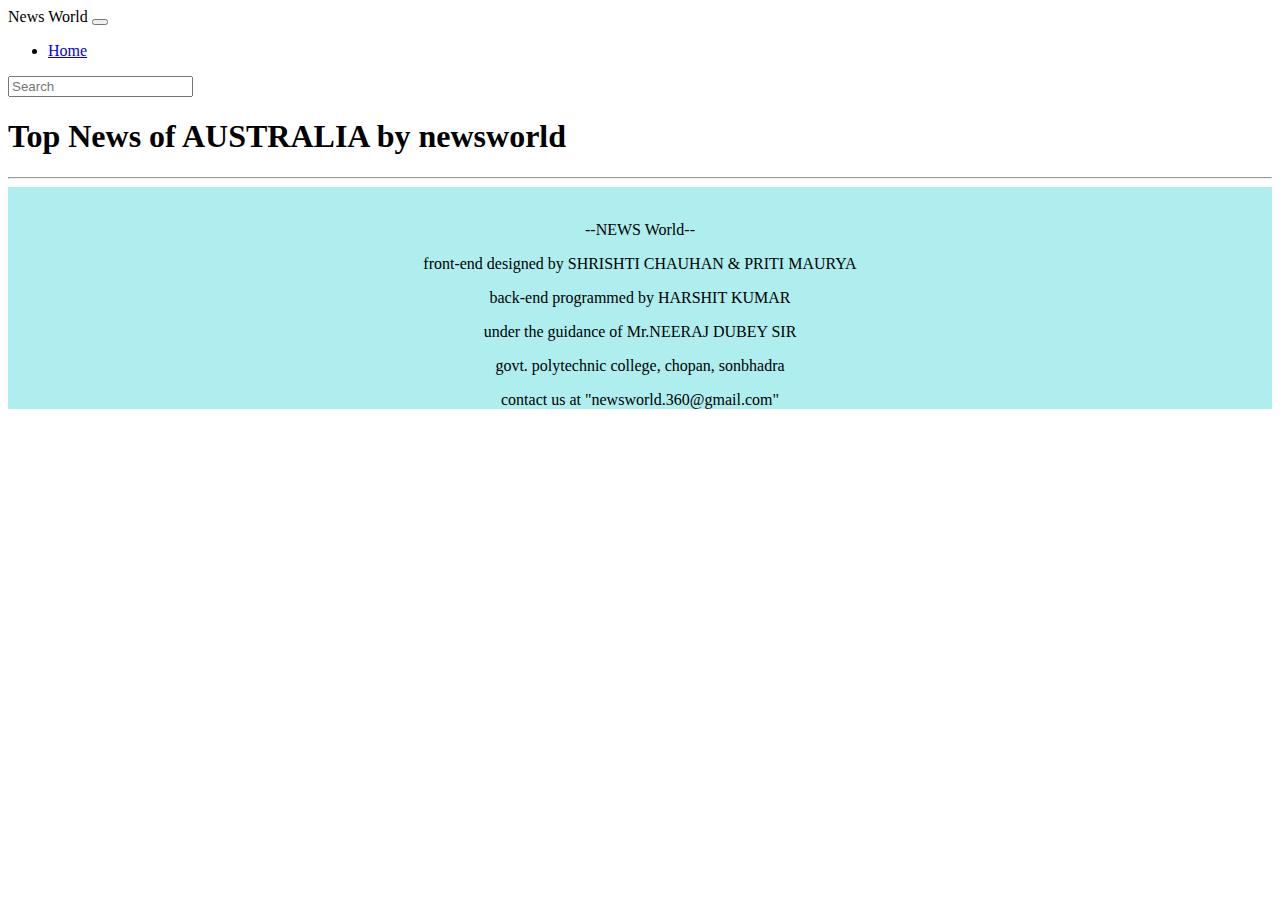
<file: news3.html>
<!DOCTYPE html>
<html lang="en">

<head>
    <!-- Required meta tags -->
    <meta charset="utf-8" />
    <meta name="viewport" content="width=device-width, initial-scale=1" />

    <!-- Bootstrap CSS -->
    <link href="https://cdn.jsdelivr.net/npm/bootstrap@5.1.3/dist/css/bootstrap.min.css" rel="stylesheet"
        integrity="sha384-1BmE4kWBq78iYhFldvKuhfTAU6auU8tT94WrHftjDbrCEXSU1oBoqyl2QvZ6jIW3" crossorigin="anonymous" />
        
    <title>Welcome To News World</title>
</head>

<body>
  <nav class="navbar navbar-expand-lg navbar-dark bg-dark">
  <div class="container-fluid">
    <a class="navbar-brand">News World</a>
    <button class="navbar-toggler" type="button" data-bs-toggle="collapse" data-bs-target="#navbarSupportedContent" aria-controls="navbarSupportedContent" aria-expanded="false" aria-label="Toggle navigation">
      <span class="navbar-toggler-icon"></span>
    </button>
    <div class="collapse navbar-collapse" id="navbarSupportedContent">
      <ul class="navbar-nav me-auto mb-2 mb-lg-0">
        <li class="nav-item">
          <a class="nav-link active" aria-current="page" href="news.html">Home</a>
        </li>
      </ul>
      <form class="d-flex">
        <input class="form-control me-2" id="searchTxt" type="search" placeholder="Search" aria-label="Search">
        
      </form>
    </div>
  </div>
</nav>

    <div class="container my-3">
        <h1>Top News of AUSTRALIA  <span class="badge bg-secondary">by newsworld</span></h1>
        <hr>
        <div class="accordion" id="newsAccordion"></div>
    </div>
<div class="footer" style="background-color:#AFEEEE; color:black;">
      <br>
      <center><p>--NEWS World--</p>
      <p>front-end designed by SHRISHTI CHAUHAN & PRITI MAURYA</p>
      <P>back-end programmed by HARSHIT KUMAR</P>
      <p>under the guidance of Mr.NEERAJ DUBEY SIR</p>
      <p>govt. polytechnic college, chopan, sonbhadra</p>
      <p>contact us at "newsworld.360@gmail.com"</p></center>
    </div>

    <!-- Optional JavaScript; choose one of the two! -->

    <!-- Option 1: Bootstrap Bundle with Popper -->
    <script src="https://cdn.jsdelivr.net/npm/bootstrap@5.1.3/dist/js/bootstrap.bundle.min.js"
        integrity="sha384-ka7Sk0Gln4gmtz2MlQnikT1wXgYsOg+OMhuP+IlRH9sENBO0LRn5q+8nbTov4+1p"
        crossorigin="anonymous"></script>

    <!-- Option 2: Separate Popper and Bootstrap JS -->
    <!--
    <script src="https://cdn.jsdelivr.net/npm/@popperjs/core@2.10.2/dist/umd/popper.min.js" integrity="sha384-7+zCNj/IqJ95wo16oMtfsKbZ9ccEh31eOz1HGyDuCQ6wgnyJNSYdrPa03rtR1zdB" crossorigin="anonymous"></script>
    <script src="https://cdn.jsdelivr.net/npm/bootstrap@5.1.3/dist/js/,bootstrap.min.js" integrity="sha384-QJHtvGhmr9XOIpI6YVutG+2QOK9T+ZnN4kzFN1RtK3zEFEIsxhlmWl5/YESvpZ13" crossorigin="anonymous"></script>
    -->
    <script>
      //initialize the news api parameter
let country = "au";
let apikey = "6322a8382a8346d892784641e8edb92d";
//grab the news container
let newsAccordions = document.getElementById("newsAccordion");

//Create an ajax get request
const xhr = new XMLHttpRequest();
xhr.open('GET',`https://newsapi.org/v2/top-headlines?country=${country}&apiKey=${apikey}`,true);


//what to do when response is ready
xhr.onload = function () {
  if (this.status === 200) {
    let json = JSON.parse(this.responseText);
    let articles = json.articles;
    console.log(articles);
    let newsHtml = "";
    articles.forEach(function(element, index) {
 //console.log(element, index);
    let news = `<div class="accordion" id="newsAccordion">
                <div class="accordion-item">

                    <h2 class="accordion-header" id="heading${index}">
                            <b>Breaking News ${index+1}:</b>
                        <button class="accordion-button" type="button" data-bs-toggle="collapse" data-bs-target="#collapse${index}"
                            aria-expanded="true" aria-controls="collapse${index}">
                           
                           ${element["title"]}
                        
                        </button>
                    </h2>
                    </div>
                    <div id="collapse${index}" class="accordion-collapse collapse" aria-labelledby="heading${index}"
                        data-bs-parent="#newsAccordion">
                        <div class="accordion-body">${element["content"]}. <a href="${element['url']}" target="_blank"> Read more here </a></div>
                    </div>                        
                </div>`;
            newsHtml += news;
        });
    newsAccordions.innerHTML = newsHtml;
  } 
  else {
    console.log("Some error occured");
  }
}

xhr.send();
 
let search = document.getElementById('searchTxt');
search.addEventListener("input", function(){
  let inputVal = search.value.toUpperCase();
  //console.log("input event fired!!",inputVal);
  let accSearch = document.getElementsByClassName('accordion-item');
  Array.from(accSearch).forEach(function(element){
    let accTxt = element.getElementsByTagName("button")[0].innerText;
    //console.log(accTxt)
    if(accTxt.includes(inputVal)){
      element.style.display = "block";
    }
    else{
      element.style.display = "none";
    }
  })
  
});
    </script>
    
</body>
</html>
</file>
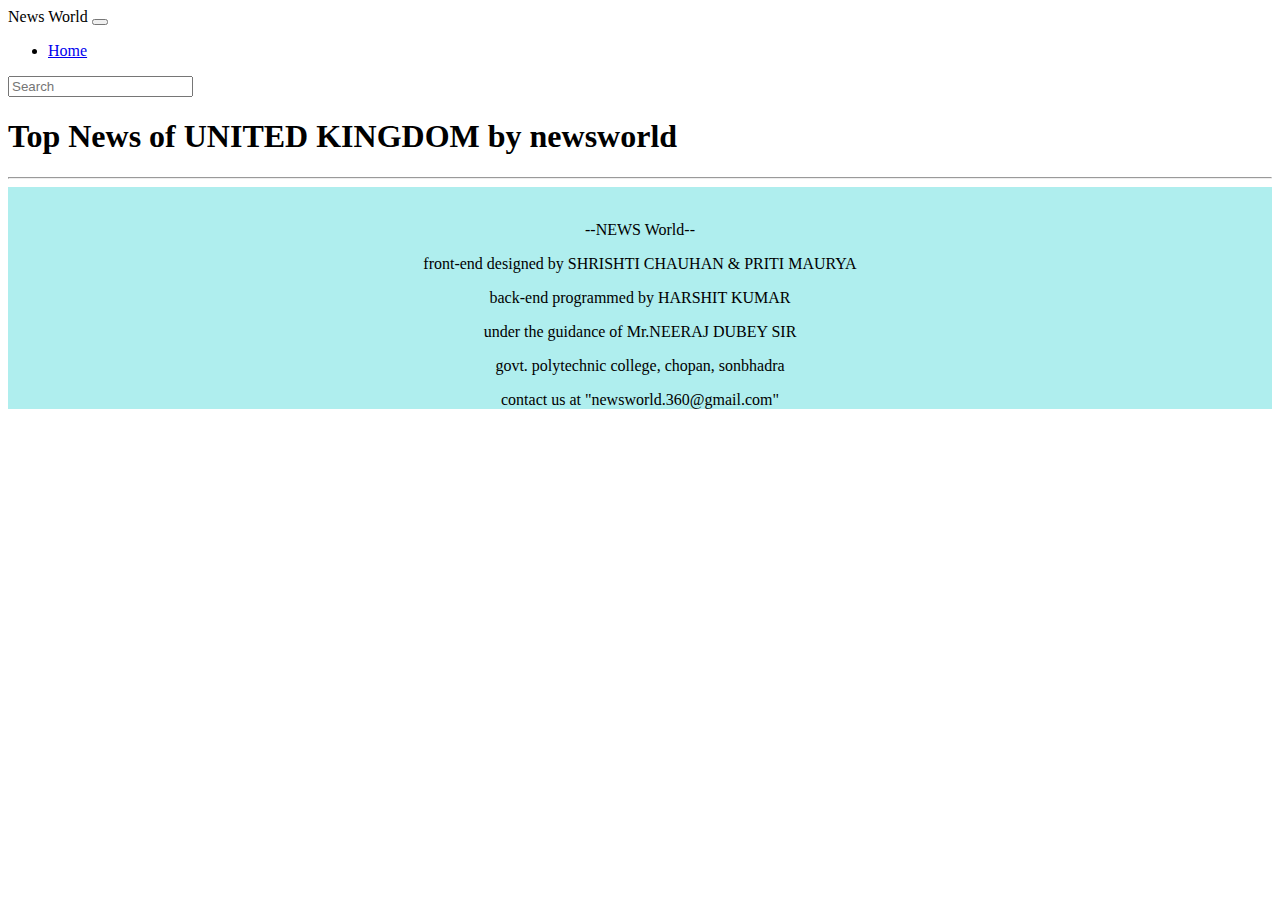
<file: news4.html>
<!DOCTYPE html>
<html lang="en">

<head>
    <!-- Required meta tags -->
    <meta charset="utf-8" />
    <meta name="viewport" content="width=device-width, initial-scale=1" />

    <!-- Bootstrap CSS -->
    <link href="https://cdn.jsdelivr.net/npm/bootstrap@5.1.3/dist/css/bootstrap.min.css" rel="stylesheet"
        integrity="sha384-1BmE4kWBq78iYhFldvKuhfTAU6auU8tT94WrHftjDbrCEXSU1oBoqyl2QvZ6jIW3" crossorigin="anonymous" />
        
    <title>Welcome To News World</title>
</head>

<body>
  <nav class="navbar navbar-expand-lg navbar-dark bg-dark">
  <div class="container-fluid">
    <a class="navbar-brand">News World</a>
    <button class="navbar-toggler" type="button" data-bs-toggle="collapse" data-bs-target="#navbarSupportedContent" aria-controls="navbarSupportedContent" aria-expanded="false" aria-label="Toggle navigation">
      <span class="navbar-toggler-icon"></span>
    </button>
    <div class="collapse navbar-collapse" id="navbarSupportedContent">
      <ul class="navbar-nav me-auto mb-2 mb-lg-0">
        <li class="nav-item">
          <a class="nav-link active" aria-current="page" href="news.html">Home</a>
        </li>
      </ul>
      <form class="d-flex">
        <input class="form-control me-2" id="searchTxt" type="search" placeholder="Search" aria-label="Search">
        
      </form>
    </div>
  </div>
</nav>

    <div class="container my-3">
        <h1>Top News of UNITED KINGDOM  <span class="badge bg-secondary">by newsworld</span></h1>
        <hr>
        <div class="accordion" id="newsAccordion"></div>
    </div>
<div class="footer" style="background-color:#AFEEEE; color:black;">
      <br>
      <center><p>--NEWS World--</p>
      <p>front-end designed by SHRISHTI CHAUHAN & PRITI MAURYA</p>
      <P>back-end programmed by HARSHIT KUMAR</P>
      <p>under the guidance of Mr.NEERAJ DUBEY SIR</p>
      <p>govt. polytechnic college, chopan, sonbhadra</p>
      <p>contact us at "newsworld.360@gmail.com"</p></center>
    </div>

    <!-- Optional JavaScript; choose one of the two! -->

    <!-- Option 1: Bootstrap Bundle with Popper -->
    <script src="https://cdn.jsdelivr.net/npm/bootstrap@5.1.3/dist/js/bootstrap.bundle.min.js"
        integrity="sha384-ka7Sk0Gln4gmtz2MlQnikT1wXgYsOg+OMhuP+IlRH9sENBO0LRn5q+8nbTov4+1p"
        crossorigin="anonymous"></script>

    <!-- Option 2: Separate Popper and Bootstrap JS -->
    <!--
    <script src="https://cdn.jsdelivr.net/npm/@popperjs/core@2.10.2/dist/umd/popper.min.js" integrity="sha384-7+zCNj/IqJ95wo16oMtfsKbZ9ccEh31eOz1HGyDuCQ6wgnyJNSYdrPa03rtR1zdB" crossorigin="anonymous"></script>
    <script src="https://cdn.jsdelivr.net/npm/bootstrap@5.1.3/dist/js/,bootstrap.min.js" integrity="sha384-QJHtvGhmr9XOIpI6YVutG+2QOK9T+ZnN4kzFN1RtK3zEFEIsxhlmWl5/YESvpZ13" crossorigin="anonymous"></script>
    -->
    <script>
      //initialize the news api parameter
let country = "gb";
let apikey = "6322a8382a8346d892784641e8edb92d";
//grab the news container
let newsAccordions = document.getElementById("newsAccordion");

//Create an ajax get request
const xhr = new XMLHttpRequest();
xhr.open('GET',`https://newsapi.org/v2/top-headlines?country=${country}&apiKey=${apikey}`,true);


//what to do when response is ready
xhr.onload = function () {
  if (this.status === 200) {
    let json = JSON.parse(this.responseText);
    let articles = json.articles;
    console.log(articles);
    let newsHtml = "";
    articles.forEach(function(element, index) {
 //console.log(element, index);
   let news = `<div class="accordion" id="newsAccordion">
                <div class="accordion-item">

                    <h2 class="accordion-header" id="heading${index}">
                            <b>Breaking News ${index+1}:</b>
                        <button class="accordion-button" type="button" data-bs-toggle="collapse" data-bs-target="#collapse${index}"
                            aria-expanded="true" aria-controls="collapse${index}">
                           
                           ${element["title"]}
                        
                        </button>
                    </h2>
                    </div>
                    <div id="collapse${index}" class="accordion-collapse collapse" aria-labelledby="heading${index}"
                        data-bs-parent="#newsAccordion">
                        <div class="accordion-body">${element["content"]}. <a href="${element['url']}" target="_blank"> Read more here </a></div>
                    </div>                        
                </div>`;
            newsHtml += news;
        });
    newsAccordions.innerHTML = newsHtml;
  } 
  else {
    console.log("Some error occured");
  }
}

xhr.send();
 
let search = document.getElementById('searchTxt');
search.addEventListener("input", function(){
  let inputVal = search.value.toUpperCase();
  //console.log("input event fired!!",inputVal);
  let accSearch = document.getElementsByClassName('accordion-item');
  Array.from(accSearch).forEach(function(element){
    let accTxt = element.getElementsByTagName("button")[0].innerText;
    //console.log(accTxt)
    if(accTxt.includes(inputVal)){
      element.style.display = "block";
    }
    else{
      element.style.display = "none";
    }
  })
  
});
    </script>
    
</body>
</html>
</file>
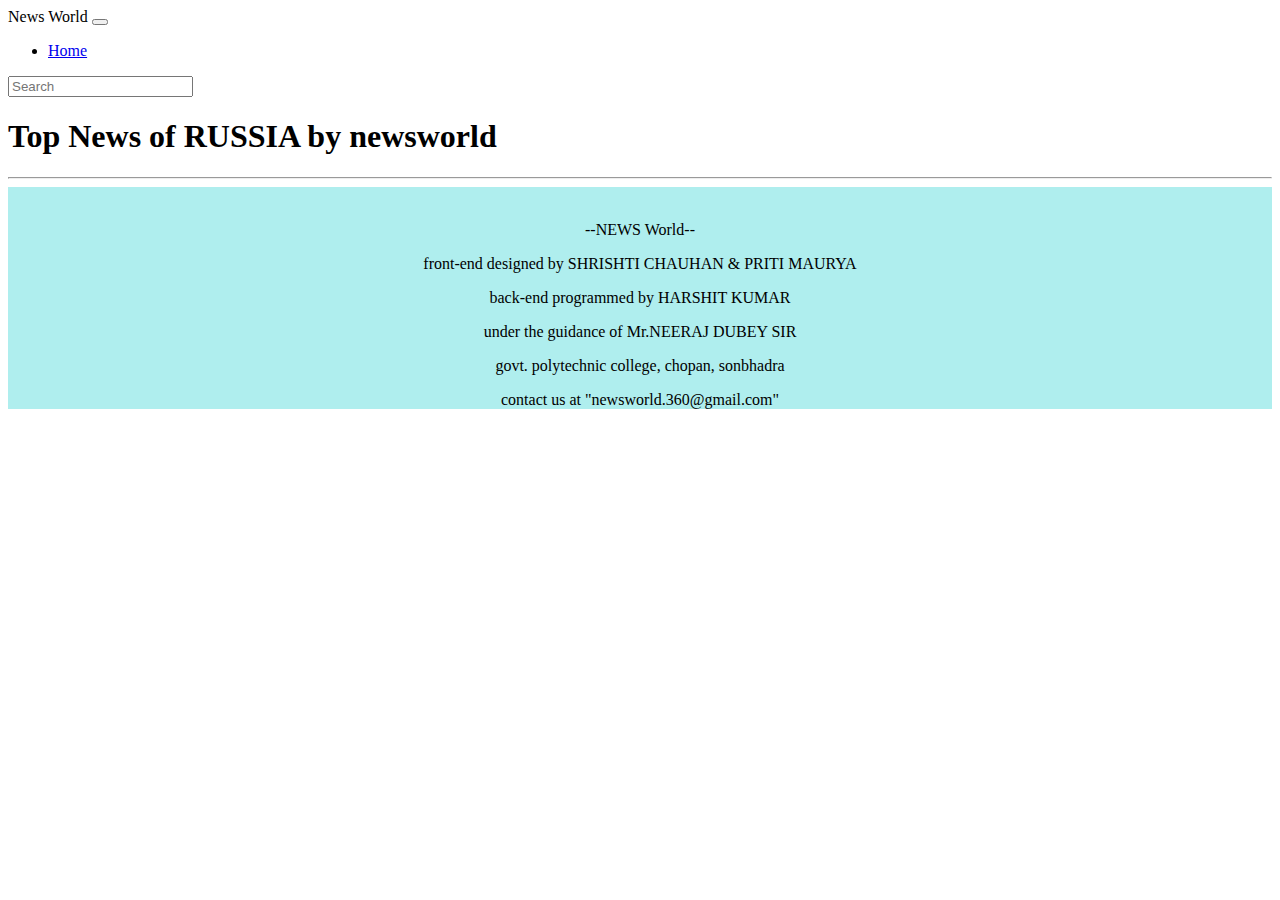
<file: news5.html>
<!DOCTYPE html>
<html lang="en">

<head>
    <!-- Required meta tags -->
    <meta charset="utf-8" />
    <meta name="viewport" content="width=device-width, initial-scale=1" />

    <!-- Bootstrap CSS -->
    <link href="https://cdn.jsdelivr.net/npm/bootstrap@5.1.3/dist/css/bootstrap.min.css" rel="stylesheet"
        integrity="sha384-1BmE4kWBq78iYhFldvKuhfTAU6auU8tT94WrHftjDbrCEXSU1oBoqyl2QvZ6jIW3" crossorigin="anonymous" />
        
    <title>Welcome To News World</title>
</head>

<body>
  <nav class="navbar navbar-expand-lg navbar-dark bg-dark">
  <div class="container-fluid">
    <a class="navbar-brand">News World</a>
    <button class="navbar-toggler" type="button" data-bs-toggle="collapse" data-bs-target="#navbarSupportedContent" aria-controls="navbarSupportedContent" aria-expanded="false" aria-label="Toggle navigation">
      <span class="navbar-toggler-icon"></span>
    </button>
    <div class="collapse navbar-collapse" id="navbarSupportedContent">
      <ul class="navbar-nav me-auto mb-2 mb-lg-0">
        <li class="nav-item">
          <a class="nav-link active" aria-current="page" href="news.html">Home</a>
        </li>
      </ul>
      <form class="d-flex">
        <input class="form-control me-2" id="searchTxt" type="search" placeholder="Search" aria-label="Search">
        
      </form>
    </div>
  </div>
</nav>

    <div class="container my-3">
        <h1>Top News of RUSSIA  <span class="badge bg-secondary">by newsworld</span></h1>
        <hr>
        <div class="accordion" id="newsAccordion"></div>
    </div>
<div class="footer" style="background-color:#AFEEEE; color:black;">
      <br>
      <center><p>--NEWS World--</p>
      <p>front-end designed by SHRISHTI CHAUHAN & PRITI MAURYA</p>
      <P>back-end programmed by HARSHIT KUMAR</P>
      <p>under the guidance of Mr.NEERAJ DUBEY SIR</p>
      <p>govt. polytechnic college, chopan, sonbhadra</p>
      <p>contact us at "newsworld.360@gmail.com"</p></center>
    </div>

    <!-- Optional JavaScript; choose one of the two! -->

    <!-- Option 1: Bootstrap Bundle with Popper -->
    <script src="https://cdn.jsdelivr.net/npm/bootstrap@5.1.3/dist/js/bootstrap.bundle.min.js"
        integrity="sha384-ka7Sk0Gln4gmtz2MlQnikT1wXgYsOg+OMhuP+IlRH9sENBO0LRn5q+8nbTov4+1p"
        crossorigin="anonymous"></script>

    <!-- Option 2: Separate Popper and Bootstrap JS -->
    <!--
    <script src="https://cdn.jsdelivr.net/npm/@popperjs/core@2.10.2/dist/umd/popper.min.js" integrity="sha384-7+zCNj/IqJ95wo16oMtfsKbZ9ccEh31eOz1HGyDuCQ6wgnyJNSYdrPa03rtR1zdB" crossorigin="anonymous"></script>
    <script src="https://cdn.jsdelivr.net/npm/bootstrap@5.1.3/dist/js/,bootstrap.min.js" integrity="sha384-QJHtvGhmr9XOIpI6YVutG+2QOK9T+ZnN4kzFN1RtK3zEFEIsxhlmWl5/YESvpZ13" crossorigin="anonymous"></script>
    -->
    <script>
      //initialize the news api parameter
let country = "ru";
let apikey = "6322a8382a8346d892784641e8edb92d";
//grab the news container
let newsAccordions = document.getElementById("newsAccordion");

//Create an ajax get request
const xhr = new XMLHttpRequest();
xhr.open('GET',`https://newsapi.org/v2/top-headlines?country=${country}&apiKey=${apikey}`,true);


//what to do when response is ready
xhr.onload = function () {
  if (this.status === 200) {
    let json = JSON.parse(this.responseText);
    let articles = json.articles;
    console.log(articles);
    let newsHtml = "";
    articles.forEach(function(element, index) {
 //console.log(element, index);
     let news = `<div class="accordion" id="newsAccordion">
                <div class="accordion-item">

                    <h2 class="accordion-header" id="heading${index}">
                            <b>Breaking News ${index+1}:</b>
                        <button class="accordion-button" type="button" data-bs-toggle="collapse" data-bs-target="#collapse${index}"
                            aria-expanded="true" aria-controls="collapse${index}">
                           
                           ${element["title"]}
                        
                        </button>
                    </h2>
                    </div>
                    <div id="collapse${index}" class="accordion-collapse collapse" aria-labelledby="heading${index}"
                        data-bs-parent="#newsAccordion">
                        <div class="accordion-body">${element["content"]}. <a href="${element['url']}" target="_blank"> Read more here </a></div>
                    </div>                        
                </div>`;
            newsHtml += news;
        });
    newsAccordions.innerHTML = newsHtml;
  } 
  else {
    console.log("Some error occured");
  }
}

xhr.send();
 
let search = document.getElementById('searchTxt');
search.addEventListener("input", function(){
  let inputVal = search.value.toUpperCase();
  //console.log("input event fired!!",inputVal);
  let accSearch = document.getElementsByClassName('accordion-item');
  Array.from(accSearch).forEach(function(element){
    let accTxt = element.getElementsByTagName("button")[0].innerText;
    //console.log(accTxt)
    if(accTxt.includes(inputVal)){
      element.style.display = "block";
    }
    else{
      element.style.display = "none";
    }
  })
  
});
    </script>
    
</body>
</html>
</file>
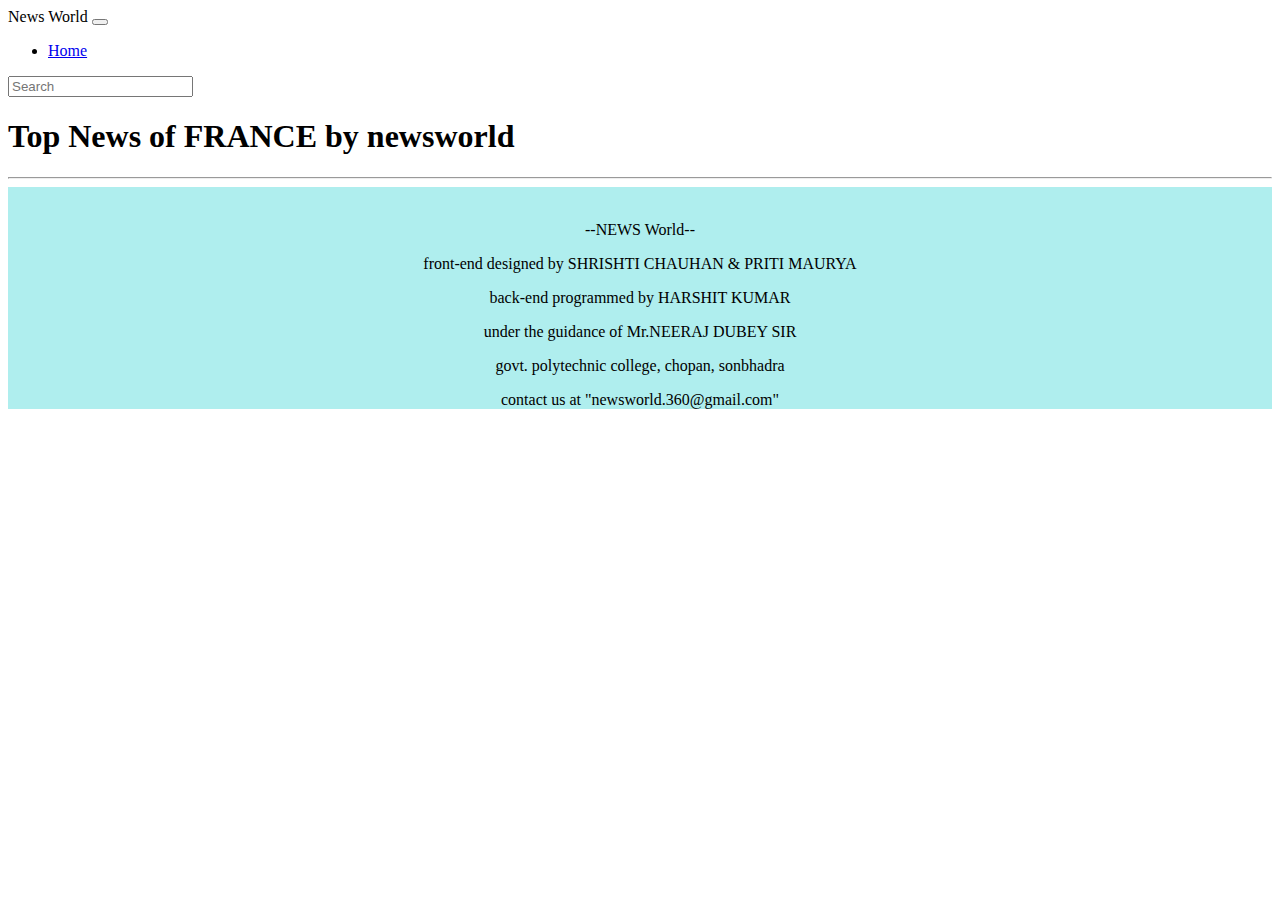
<file: news6.html>
<!DOCTYPE html>
<html lang="en">

<head>
    <!-- Required meta tags -->
    <meta charset="utf-8" />
    <meta name="viewport" content="width=device-width, initial-scale=1" />

    <!-- Bootstrap CSS -->
    <link href="https://cdn.jsdelivr.net/npm/bootstrap@5.1.3/dist/css/bootstrap.min.css" rel="stylesheet"
        integrity="sha384-1BmE4kWBq78iYhFldvKuhfTAU6auU8tT94WrHftjDbrCEXSU1oBoqyl2QvZ6jIW3" crossorigin="anonymous" />
        
    <title>Welcome To News World</title>
</head>

<body>
  <nav class="navbar navbar-expand-lg navbar-dark bg-dark">
  <div class="container-fluid">
    <a class="navbar-brand">News World</a>
    <button class="navbar-toggler" type="button" data-bs-toggle="collapse" data-bs-target="#navbarSupportedContent" aria-controls="navbarSupportedContent" aria-expanded="false" aria-label="Toggle navigation">
      <span class="navbar-toggler-icon"></span>
    </button>
    <div class="collapse navbar-collapse" id="navbarSupportedContent">
      <ul class="navbar-nav me-auto mb-2 mb-lg-0">
        <li class="nav-item">
          <a class="nav-link active" aria-current="page" href="news.html">Home</a>
        </li>
      </ul>
      <form class="d-flex">
        <input class="form-control me-2" id="searchTxt" type="search" placeholder="Search" aria-label="Search">
        
      </form>
    </div>
  </div>
</nav>

    <div class="container my-3">
        <h1>Top News of FRANCE  <span class="badge bg-secondary">by newsworld</span></h1>
        <hr>
        <div class="accordion" id="newsAccordion"></div>
    </div>
<div class="footer" style="background-color:#AFEEEE; color:black;">
      <br>
      <center><p>--NEWS World--</p>
      <p>front-end designed by SHRISHTI CHAUHAN & PRITI MAURYA</p>
      <P>back-end programmed by HARSHIT KUMAR</P>
      <p>under the guidance of Mr.NEERAJ DUBEY SIR</p>
      <p>govt. polytechnic college, chopan, sonbhadra</p>
      <p>contact us at "newsworld.360@gmail.com"</p></center>
    </div>

    <!-- Optional JavaScript; choose one of the two! -->

    <!-- Option 1: Bootstrap Bundle with Popper -->
    <script src="https://cdn.jsdelivr.net/npm/bootstrap@5.1.3/dist/js/bootstrap.bundle.min.js"
        integrity="sha384-ka7Sk0Gln4gmtz2MlQnikT1wXgYsOg+OMhuP+IlRH9sENBO0LRn5q+8nbTov4+1p"
        crossorigin="anonymous"></script>

    <!-- Option 2: Separate Popper and Bootstrap JS -->
    <!--
    <script src="https://cdn.jsdelivr.net/npm/@popperjs/core@2.10.2/dist/umd/popper.min.js" integrity="sha384-7+zCNj/IqJ95wo16oMtfsKbZ9ccEh31eOz1HGyDuCQ6wgnyJNSYdrPa03rtR1zdB" crossorigin="anonymous"></script>
    <script src="https://cdn.jsdelivr.net/npm/bootstrap@5.1.3/dist/js/,bootstrap.min.js" integrity="sha384-QJHtvGhmr9XOIpI6YVutG+2QOK9T+ZnN4kzFN1RtK3zEFEIsxhlmWl5/YESvpZ13" crossorigin="anonymous"></script>
    -->
    <script>
      //initialize the news api parameter
let country = "fr";
let apikey = "6322a8382a8346d892784641e8edb92d";
//grab the news container
let newsAccordions = document.getElementById("newsAccordion");

//Create an ajax get request
const xhr = new XMLHttpRequest();
xhr.open('GET',`https://newsapi.org/v2/top-headlines?country=${country}&apiKey=${apikey}`,true);


//what to do when response is ready
xhr.onload = function () {
  if (this.status === 200) {
    let json = JSON.parse(this.responseText);
    let articles = json.articles;
    console.log(articles);
    let newsHtml = "";
    articles.forEach(function(element, index) {
 //console.log(element, index);
     let news = `<div class="accordion" id="newsAccordion">
                <div class="accordion-item">

                    <h2 class="accordion-header" id="heading${index}">
                            <b>Breaking News ${index+1}:</b>
                        <button class="accordion-button" type="button" data-bs-toggle="collapse" data-bs-target="#collapse${index}"
                            aria-expanded="true" aria-controls="collapse${index}">
                           
                           ${element["title"]}
                        
                        </button>
                    </h2>
                    </div>
                    <div id="collapse${index}" class="accordion-collapse collapse" aria-labelledby="heading${index}"
                        data-bs-parent="#newsAccordion">
                        <div class="accordion-body">${element["content"]}. <a href="${element['url']}" target="_blank"> Read more here </a></div>
                    </div>                        
                </div>`;
            newsHtml += news;
        });
    newsAccordions.innerHTML = newsHtml;
  } 
  else {
    console.log("Some error occured");
  }
}

xhr.send();
 
let search = document.getElementById('searchTxt');
search.addEventListener("input", function(){
  let inputVal = search.value.toUpperCase();
  //console.log("input event fired!!",inputVal);
  let accSearch = document.getElementsByClassName('accordion-item');
  Array.from(accSearch).forEach(function(element){
    let accTxt = element.getElementsByTagName("button")[0].innerText;
    //console.log(accTxt)
    if(accTxt.includes(inputVal)){
      element.style.display = "block";
    }
    else{
      element.style.display = "none";
    }
  })
  
});
    </script>
    
</body>
</html>
</file>
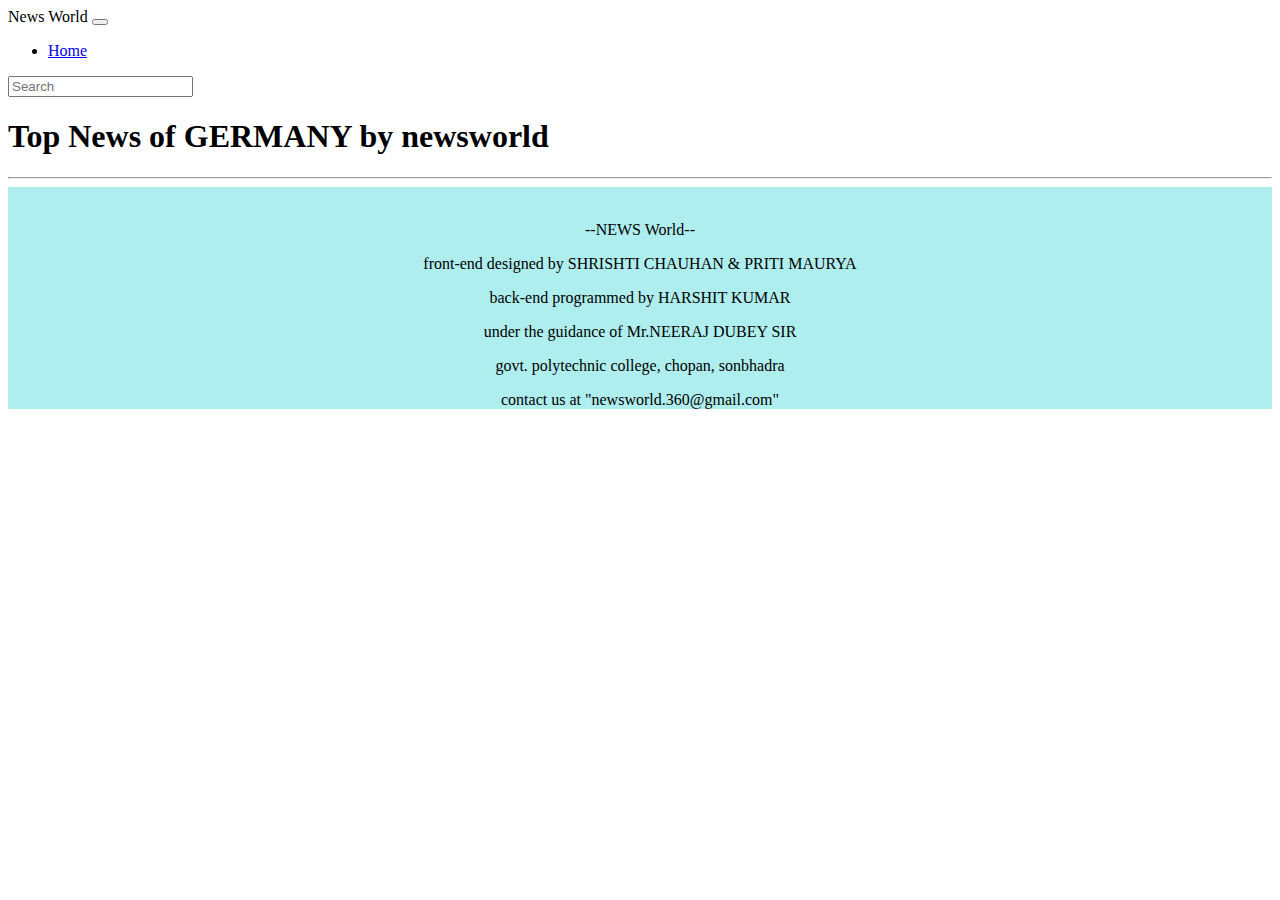
<file: news7.html>
<!DOCTYPE html>
<html lang="en">

<head>
    <!-- Required meta tags -->
    <meta charset="utf-8" />
    <meta name="viewport" content="width=device-width, initial-scale=1" />

    <!-- Bootstrap CSS -->
    <link href="https://cdn.jsdelivr.net/npm/bootstrap@5.1.3/dist/css/bootstrap.min.css" rel="stylesheet"
        integrity="sha384-1BmE4kWBq78iYhFldvKuhfTAU6auU8tT94WrHftjDbrCEXSU1oBoqyl2QvZ6jIW3" crossorigin="anonymous" />
        
    <title>Welcome To News World</title>
</head>

<body>
  <nav class="navbar navbar-expand-lg navbar-dark bg-dark">
  <div class="container-fluid">
    <a class="navbar-brand">News World</a>
    <button class="navbar-toggler" type="button" data-bs-toggle="collapse" data-bs-target="#navbarSupportedContent" aria-controls="navbarSupportedContent" aria-expanded="false" aria-label="Toggle navigation">
      <span class="navbar-toggler-icon"></span>
    </button>
    <div class="collapse navbar-collapse" id="navbarSupportedContent">
      <ul class="navbar-nav me-auto mb-2 mb-lg-0">
        <li class="nav-item">
          <a class="nav-link active" aria-current="page" href="news.html">Home</a>
        </li>
      </ul>
      <form class="d-flex">
        <input class="form-control me-2" id="searchTxt" type="search" placeholder="Search" aria-label="Search">
        
      </form>
    </div>
  </div>
</nav>

    <div class="container my-3">
        <h1>Top News of GERMANY  <span class="badge bg-secondary">by newsworld</span></h1>
        <hr>
        <div class="accordion" id="newsAccordion"></div>
    </div>
<div class="footer" style="background-color:#AFEEEE; color:black;">
      <br>
      <center><p>--NEWS World--</p>
      <p>front-end designed by SHRISHTI CHAUHAN & PRITI MAURYA</p>
      <P>back-end programmed by HARSHIT KUMAR</P>
      <p>under the guidance of Mr.NEERAJ DUBEY SIR</p>
      <p>govt. polytechnic college, chopan, sonbhadra</p>
      <p>contact us at "newsworld.360@gmail.com"</p></center>
    </div>

    <!-- Optional JavaScript; choose one of the two! -->

    <!-- Option 1: Bootstrap Bundle with Popper -->
    <script src="https://cdn.jsdelivr.net/npm/bootstrap@5.1.3/dist/js/bootstrap.bundle.min.js"
        integrity="sha384-ka7Sk0Gln4gmtz2MlQnikT1wXgYsOg+OMhuP+IlRH9sENBO0LRn5q+8nbTov4+1p"
        crossorigin="anonymous"></script>

    <!-- Option 2: Separate Popper and Bootstrap JS -->
    <!--
    <script src="https://cdn.jsdelivr.net/npm/@popperjs/core@2.10.2/dist/umd/popper.min.js" integrity="sha384-7+zCNj/IqJ95wo16oMtfsKbZ9ccEh31eOz1HGyDuCQ6wgnyJNSYdrPa03rtR1zdB" crossorigin="anonymous"></script>
    <script src="https://cdn.jsdelivr.net/npm/bootstrap@5.1.3/dist/js/,bootstrap.min.js" integrity="sha384-QJHtvGhmr9XOIpI6YVutG+2QOK9T+ZnN4kzFN1RtK3zEFEIsxhlmWl5/YESvpZ13" crossorigin="anonymous"></script>
    -->
    <script>
      //initialize the news api parameter
let country = "de";
let apikey = "6322a8382a8346d892784641e8edb92d";
//grab the news container
let newsAccordions = document.getElementById("newsAccordion");

//Create an ajax get request
const xhr = new XMLHttpRequest();
xhr.open('GET',`https://newsapi.org/v2/top-headlines?country=${country}&apiKey=${apikey}`,true);


//what to do when response is ready
xhr.onload = function () {
  if (this.status === 200) {
    let json = JSON.parse(this.responseText);
    let articles = json.articles;
    console.log(articles);
    let newsHtml = "";
    articles.forEach(function(element, index) {
 //console.log(element, index);
   let news = `<div class="accordion" id="newsAccordion">
                <div class="accordion-item">

                    <h2 class="accordion-header" id="heading${index}">
                            <b>Breaking News ${index+1}:</b>
                        <button class="accordion-button" type="button" data-bs-toggle="collapse" data-bs-target="#collapse${index}"
                            aria-expanded="true" aria-controls="collapse${index}">
                           
                           ${element["title"]}
                        
                        </button>
                    </h2>
                    </div>
                    <div id="collapse${index}" class="accordion-collapse collapse" aria-labelledby="heading${index}"
                        data-bs-parent="#newsAccordion">
                        <div class="accordion-body">${element["content"]}. <a href="${element['url']}" target="_blank"> Read more here </a></div>
                    </div>                        
                </div>`;
            newsHtml += news;
        });
    newsAccordions.innerHTML = newsHtml;
  } 
  else {
    console.log("Some error occured");
  }
}

xhr.send();
 
let search = document.getElementById('searchTxt');
search.addEventListener("input", function(){
  let inputVal = search.value.toUpperCase();
  //console.log("input event fired!!",inputVal);
  let accSearch = document.getElementsByClassName('accordion-item');
  Array.from(accSearch).forEach(function(element){
    let accTxt = element.getElementsByTagName("button")[0].innerText;
    //console.log(accTxt)
    if(accTxt.includes(inputVal)){
      element.style.display = "block";
    }
    else{
      element.style.display = "none";
    }
  })
  
});
    </script>
    
</body>
</html>
</file>
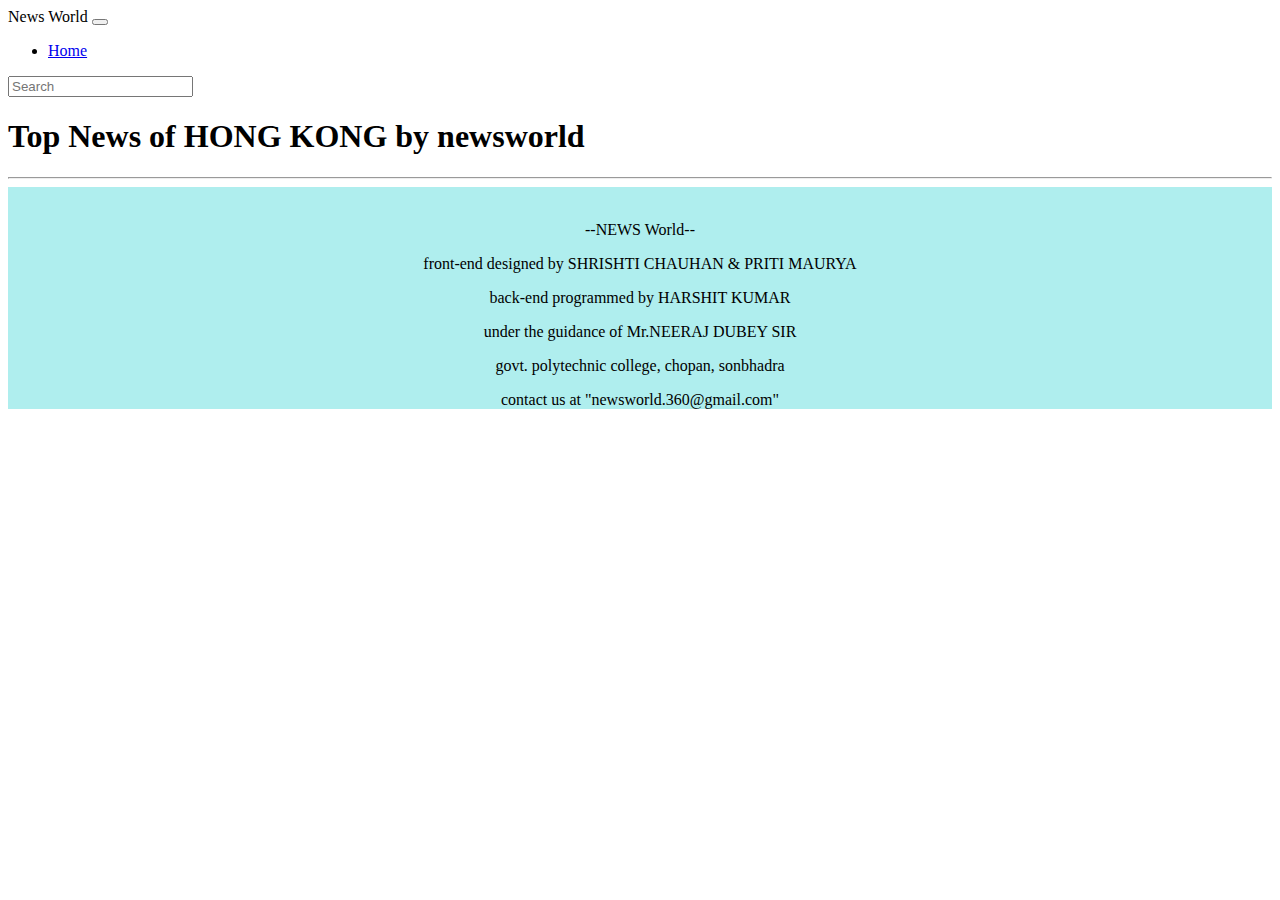
<file: news8.html>
<!DOCTYPE html>
<html lang="en">

<head>
    <!-- Required meta tags -->
    <meta charset="utf-8" />
    <meta name="viewport" content="width=device-width, initial-scale=1" />

    <!-- Bootstrap CSS -->
    <link href="https://cdn.jsdelivr.net/npm/bootstrap@5.1.3/dist/css/bootstrap.min.css" rel="stylesheet"
        integrity="sha384-1BmE4kWBq78iYhFldvKuhfTAU6auU8tT94WrHftjDbrCEXSU1oBoqyl2QvZ6jIW3" crossorigin="anonymous" />
        
    <title>Welcome To News World</title>
</head>

<body>
  <nav class="navbar navbar-expand-lg navbar-dark bg-dark">
  <div class="container-fluid">
    <a class="navbar-brand">News World</a>
    <button class="navbar-toggler" type="button" data-bs-toggle="collapse" data-bs-target="#navbarSupportedContent" aria-controls="navbarSupportedContent" aria-expanded="false" aria-label="Toggle navigation">
      <span class="navbar-toggler-icon"></span>
    </button>
    <div class="collapse navbar-collapse" id="navbarSupportedContent">
      <ul class="navbar-nav me-auto mb-2 mb-lg-0">
        <li class="nav-item">
          <a class="nav-link active" aria-current="page" href="news.html">Home</a>
        </li>
      </ul>
      <form class="d-flex">
        <input class="form-control me-2" id="searchTxt" type="search" placeholder="Search" aria-label="Search">
      
      </form>
    </div>
  </div>
</nav>

    <div class="container my-3">
        <h1>Top News of HONG KONG  <span class="badge bg-secondary">by newsworld</span></h1>
        <hr>
        <div class="accordion" id="newsAccordion"></div>
    </div>
<div class="footer" style="background-color:#AFEEEE; color:black;">
      <br>
      <center><p>--NEWS World--</p>
      <p>front-end designed by SHRISHTI CHAUHAN & PRITI MAURYA</p>
      <P>back-end programmed by HARSHIT KUMAR</P>
      <p>under the guidance of Mr.NEERAJ DUBEY SIR</p>
      <p>govt. polytechnic college, chopan, sonbhadra</p>
      <p>contact us at "newsworld.360@gmail.com"</p></center>
    </div>

    <!-- Optional JavaScript; choose one of the two! -->

    <!-- Option 1: Bootstrap Bundle with Popper -->
    <script src="https://cdn.jsdelivr.net/npm/bootstrap@5.1.3/dist/js/bootstrap.bundle.min.js"
        integrity="sha384-ka7Sk0Gln4gmtz2MlQnikT1wXgYsOg+OMhuP+IlRH9sENBO0LRn5q+8nbTov4+1p"
        crossorigin="anonymous"></script>

    <!-- Option 2: Separate Popper and Bootstrap JS -->
    <!--
    <script src="https://cdn.jsdelivr.net/npm/@popperjs/core@2.10.2/dist/umd/popper.min.js" integrity="sha384-7+zCNj/IqJ95wo16oMtfsKbZ9ccEh31eOz1HGyDuCQ6wgnyJNSYdrPa03rtR1zdB" crossorigin="anonymous"></script>
    <script src="https://cdn.jsdelivr.net/npm/bootstrap@5.1.3/dist/js/,bootstrap.min.js" integrity="sha384-QJHtvGhmr9XOIpI6YVutG+2QOK9T+ZnN4kzFN1RtK3zEFEIsxhlmWl5/YESvpZ13" crossorigin="anonymous"></script>
    -->
    <script>
      //initialize the news api parameter
let country = "hk";
let apikey = "6322a8382a8346d892784641e8edb92d";
//grab the news container
let newsAccordions = document.getElementById("newsAccordion");

//Create an ajax get request
const xhr = new XMLHttpRequest();
xhr.open('GET',`https://newsapi.org/v2/top-headlines?country=${country}&apiKey=${apikey}`,true);


//what to do when response is ready
xhr.onload = function () {
  if (this.status === 200) {
    let json = JSON.parse(this.responseText);
    let articles = json.articles;
    console.log(articles);
    let newsHtml = "";
    articles.forEach(function(element, index) {
 //console.log(element, index);
    let news = `<div class="accordion" id="newsAccordion">
                <div class="accordion-item">

                    <h2 class="accordion-header" id="heading${index}">
                            <b>Breaking News ${index+1}:</b>
                        <button class="accordion-button" type="button" data-bs-toggle="collapse" data-bs-target="#collapse${index}"
                            aria-expanded="true" aria-controls="collapse${index}">
                           
                           ${element["title"]}
                        
                        </button>
                    </h2>
                    </div>
                    <div id="collapse${index}" class="accordion-collapse collapse" aria-labelledby="heading${index}"
                        data-bs-parent="#newsAccordion">
                        <div class="accordion-body">${element["content"]}. <a href="${element['url']}" target="_blank"> Read more here </a></div>
                    </div>                        
                </div>`;
            newsHtml += news;
        });
    newsAccordions.innerHTML = newsHtml;
  } 
  else {
    console.log("Some error occured");
  }
}

xhr.send();
 
let search = document.getElementById('searchTxt');
search.addEventListener("input", function(){
  let inputVal = search.value.toUpperCase();
  //console.log("input event fired!!",inputVal);
  let accSearch = document.getElementsByClassName('accordion-item');
  Array.from(accSearch).forEach(function(element){
    let accTxt = element.getElementsByTagName("button")[0].innerText;
    //console.log(accTxt)
    if(accTxt.includes(inputVal)){
      element.style.display = "block";
    }
    else{
      element.style.display = "none";
    }
  })
  
});
    </script>
    
</body>
</html>
</file>
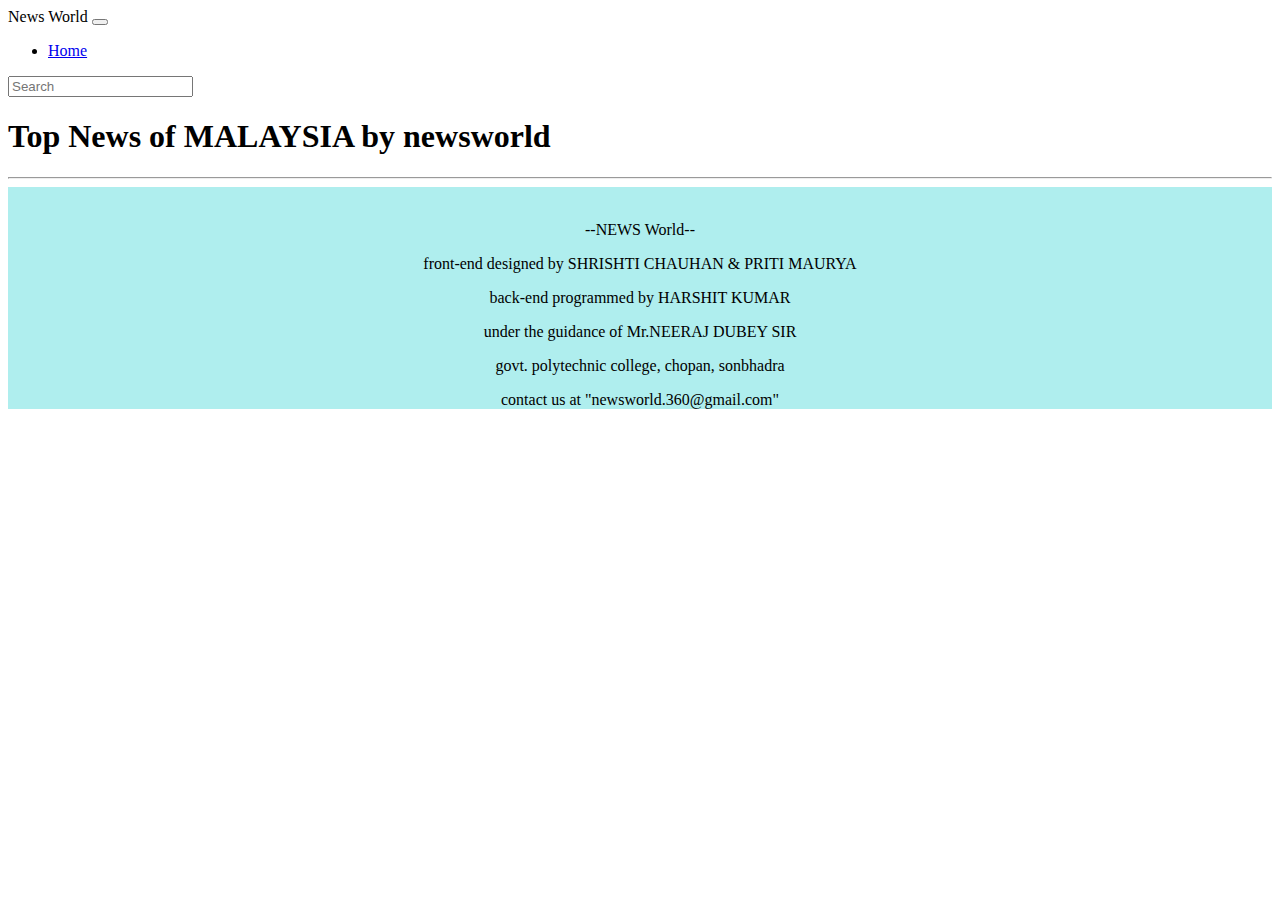
<file: news9.html>
<!DOCTYPE html>
<html lang="en">

<head>
    <!-- Required meta tags -->
    <meta charset="utf-8" />
    <meta name="viewport" content="width=device-width, initial-scale=1" />

    <!-- Bootstrap CSS -->
    <link href="https://cdn.jsdelivr.net/npm/bootstrap@5.1.3/dist/css/bootstrap.min.css" rel="stylesheet"
        integrity="sha384-1BmE4kWBq78iYhFldvKuhfTAU6auU8tT94WrHftjDbrCEXSU1oBoqyl2QvZ6jIW3" crossorigin="anonymous" />
        
    <title>Welcome To News World</title>
</head>

<body>
  <nav class="navbar navbar-expand-lg navbar-dark bg-dark">
  <div class="container-fluid">
    <a class="navbar-brand">News World</a>
    <button class="navbar-toggler" type="button" data-bs-toggle="collapse" data-bs-target="#navbarSupportedContent" aria-controls="navbarSupportedContent" aria-expanded="false" aria-label="Toggle navigation">
      <span class="navbar-toggler-icon"></span>
    </button>
    <div class="collapse navbar-collapse" id="navbarSupportedContent">
      <ul class="navbar-nav me-auto mb-2 mb-lg-0">
        <li class="nav-item">
          <a class="nav-link active" aria-current="page" href="news.html">Home</a>
        </li>
      </ul>
      <form class="d-flex">
        <input class="form-control me-2" id="searchTxt" type="search" placeholder="Search" aria-label="Search">
        
      </form>
    </div>
  </div>
</nav>

    <div class="container my-3">
        <h1>Top News of MALAYSIA  <span class="badge bg-secondary">by newsworld</span></h1>
        <hr>
        <div class="accordion" id="newsAccordion"></div>
    </div>
<div class="footer" style="background-color:#AFEEEE; color:black;">
      <br>
      <center><p>--NEWS World--</p>
      <p>front-end designed by SHRISHTI CHAUHAN & PRITI MAURYA</p>
      <P>back-end programmed by HARSHIT KUMAR</P>
      <p>under the guidance of Mr.NEERAJ DUBEY SIR</p>
      <p>govt. polytechnic college, chopan, sonbhadra</p>
      <p>contact us at "newsworld.360@gmail.com"</p></center>
    </div>

    <!-- Optional JavaScript; choose one of the two! -->

    <!-- Option 1: Bootstrap Bundle with Popper -->
    <script src="https://cdn.jsdelivr.net/npm/bootstrap@5.1.3/dist/js/bootstrap.bundle.min.js"
        integrity="sha384-ka7Sk0Gln4gmtz2MlQnikT1wXgYsOg+OMhuP+IlRH9sENBO0LRn5q+8nbTov4+1p"
        crossorigin="anonymous"></script>

    <!-- Option 2: Separate Popper and Bootstrap JS -->
    <!--
    <script src="https://cdn.jsdelivr.net/npm/@popperjs/core@2.10.2/dist/umd/popper.min.js" integrity="sha384-7+zCNj/IqJ95wo16oMtfsKbZ9ccEh31eOz1HGyDuCQ6wgnyJNSYdrPa03rtR1zdB" crossorigin="anonymous"></script>
    <script src="https://cdn.jsdelivr.net/npm/bootstrap@5.1.3/dist/js/,bootstrap.min.js" integrity="sha384-QJHtvGhmr9XOIpI6YVutG+2QOK9T+ZnN4kzFN1RtK3zEFEIsxhlmWl5/YESvpZ13" crossorigin="anonymous"></script>
    -->
    <script>
      //initialize the news api parameter
let country = "my";
let apikey = "6322a8382a8346d892784641e8edb92d";
//grab the news container
let newsAccordions = document.getElementById("newsAccordion");

//Create an ajax get request
const xhr = new XMLHttpRequest();
xhr.open('GET',`https://newsapi.org/v2/top-headlines?country=${country}&apiKey=${apikey}`,true);


//what to do when response is ready
xhr.onload = function () {
  if (this.status === 200) {
    let json = JSON.parse(this.responseText);
    let articles = json.articles;
    console.log(articles);
    let newsHtml = "";
    articles.forEach(function(element, index) {
 //console.log(element, index);
     let news = `<div class="accordion" id="newsAccordion">
                <div class="accordion-item">

                    <h2 class="accordion-header" id="heading${index}">
                            <b>Breaking News ${index+1}:</b>
                        <button class="accordion-button" type="button" data-bs-toggle="collapse" data-bs-target="#collapse${index}"
                            aria-expanded="true" aria-controls="collapse${index}">
                           
                           ${element["title"]}
                        
                        </button>
                    </h2>
                    </div>
                    <div id="collapse${index}" class="accordion-collapse collapse" aria-labelledby="heading${index}"
                        data-bs-parent="#newsAccordion">
                        <div class="accordion-body">${element["content"]}. <a href="${element['url']}" target="_blank"> Read more here </a></div>
                    </div>                        
                </div>`;
            newsHtml += news;
        });
    newsAccordions.innerHTML = newsHtml;
  } 
  else {
    console.log("Some error occured");
  }
}

xhr.send();
 
let search = document.getElementById('searchTxt');
search.addEventListener("input", function(){
  let inputVal = search.value.toUpperCase();
  //console.log("input event fired!!",inputVal);
  let accSearch = document.getElementsByClassName('accordion-item');
  Array.from(accSearch).forEach(function(element){
    let accTxt = element.getElementsByTagName("button")[0].innerText;
    //console.log(accTxt)
    if(accTxt.includes(inputVal)){
      element.style.display = "block";
    }
    else{
      element.style.display = "none";
    }
  })
  
});
    </script>
    
</body>
</html>
</file>
<file: news.css>
body
{
  margin: 0;
  padding: 0;
  background-color: #000;
}
.header
{
  position: absolute;
  top: 10%;
  left: 155%;
  width: 100%;
  transform: translate(-5%, -5%);
  font-family: Vibur;
  border: 0px solid #15f4ee;
  font-weight: 400;
}
.header {
  color: #fff;
  text-shadow:
      0 0 7px #fff,
      0 0 10px #fff,
      0 0 21px #fff,
      0 0 42px #0fa,
      0 0 82px #0fa,
      0 0 92px #0fa,
      0 0 102px #0fa,
      0 0 151px #0fa;
}

/* Additional styling */

h1, h2 {
  text-align: center;
  text-transform: uppercase;
  font-weight: 400;
}
  
h1 {
    font-size: 5.1rem;
}
  
h2 {
    font-size: 3.5rem;
}

.container {
  margin-top: 30vh;
  margin-left: 50vh;
}
.container
{
  position: absolute;
  top: 50%;
  left: 160%;
  transform: translate(-5%, -5%);
}
.button
{
  position: relative;
  text-align: center;
  width: 350px;
  padding: 40px;
  font-size: 30px;
  color: #15f4ee;
  font-family: poppins;
  font-weight: 400;
  border: 5px solid #15f4ee;
  text-transform: uppercase;
  letter-spacing: 5px;
  cursor: pointer;
  border-radius: 100px;
  transition: 0.5s;
}
.button:hover
{
  box-shadow: 0 5px 50px 0 #15f4ee inset, 0 5px 50px 0 #15f4ee,
              0 5px 50px 0 #15f4ee inset, 0 5px 50px 0 #15f4ee;
  text-shadow: 0 0 5px #15f4ee, 0 0 5px #15f4ee;
}
.footer
{
  position: absolute;
  color: white;
  background-color: DarkSalmon;
  top: 490%;
  left: 200%;
  width: 400%;
  transform: translate(-50%, -50%);
  font-family: Vibur;
  border: 0px solid #15f4ee;
  font-weight: 400;
}
</file>
